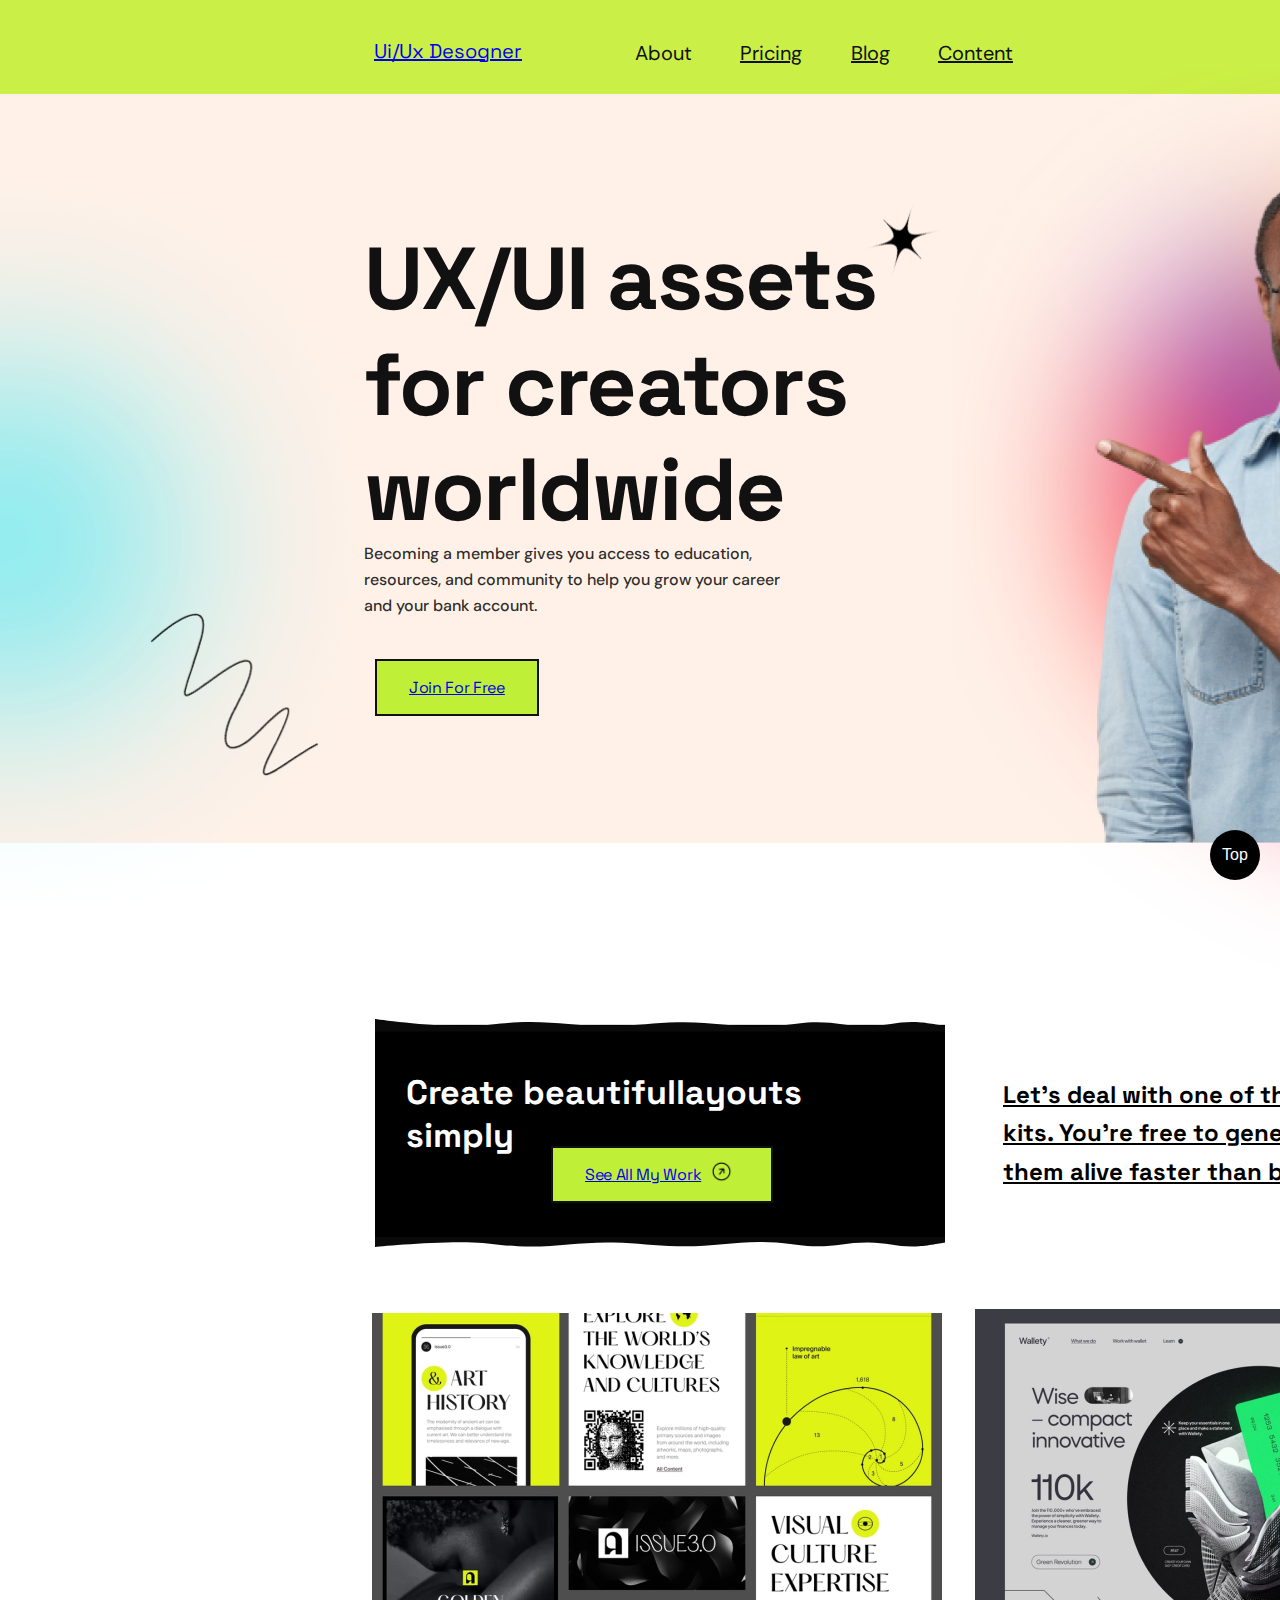
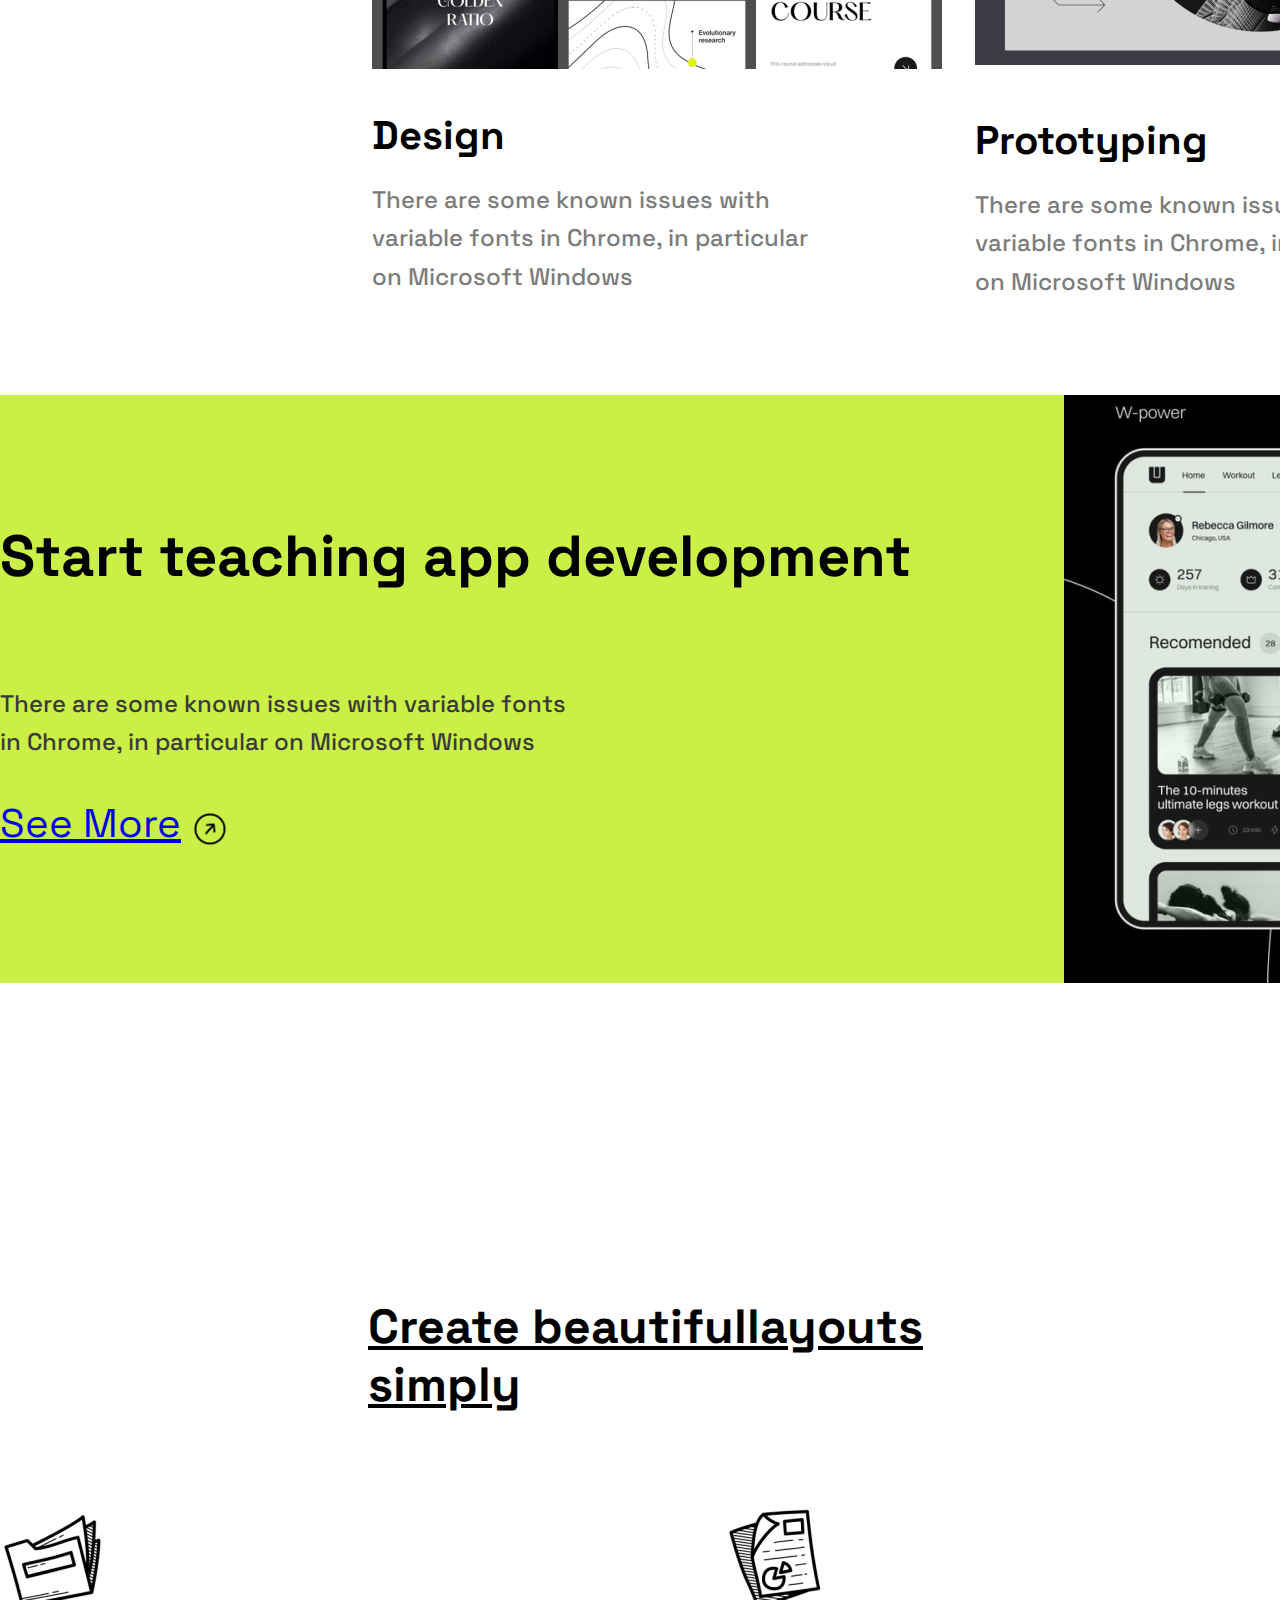
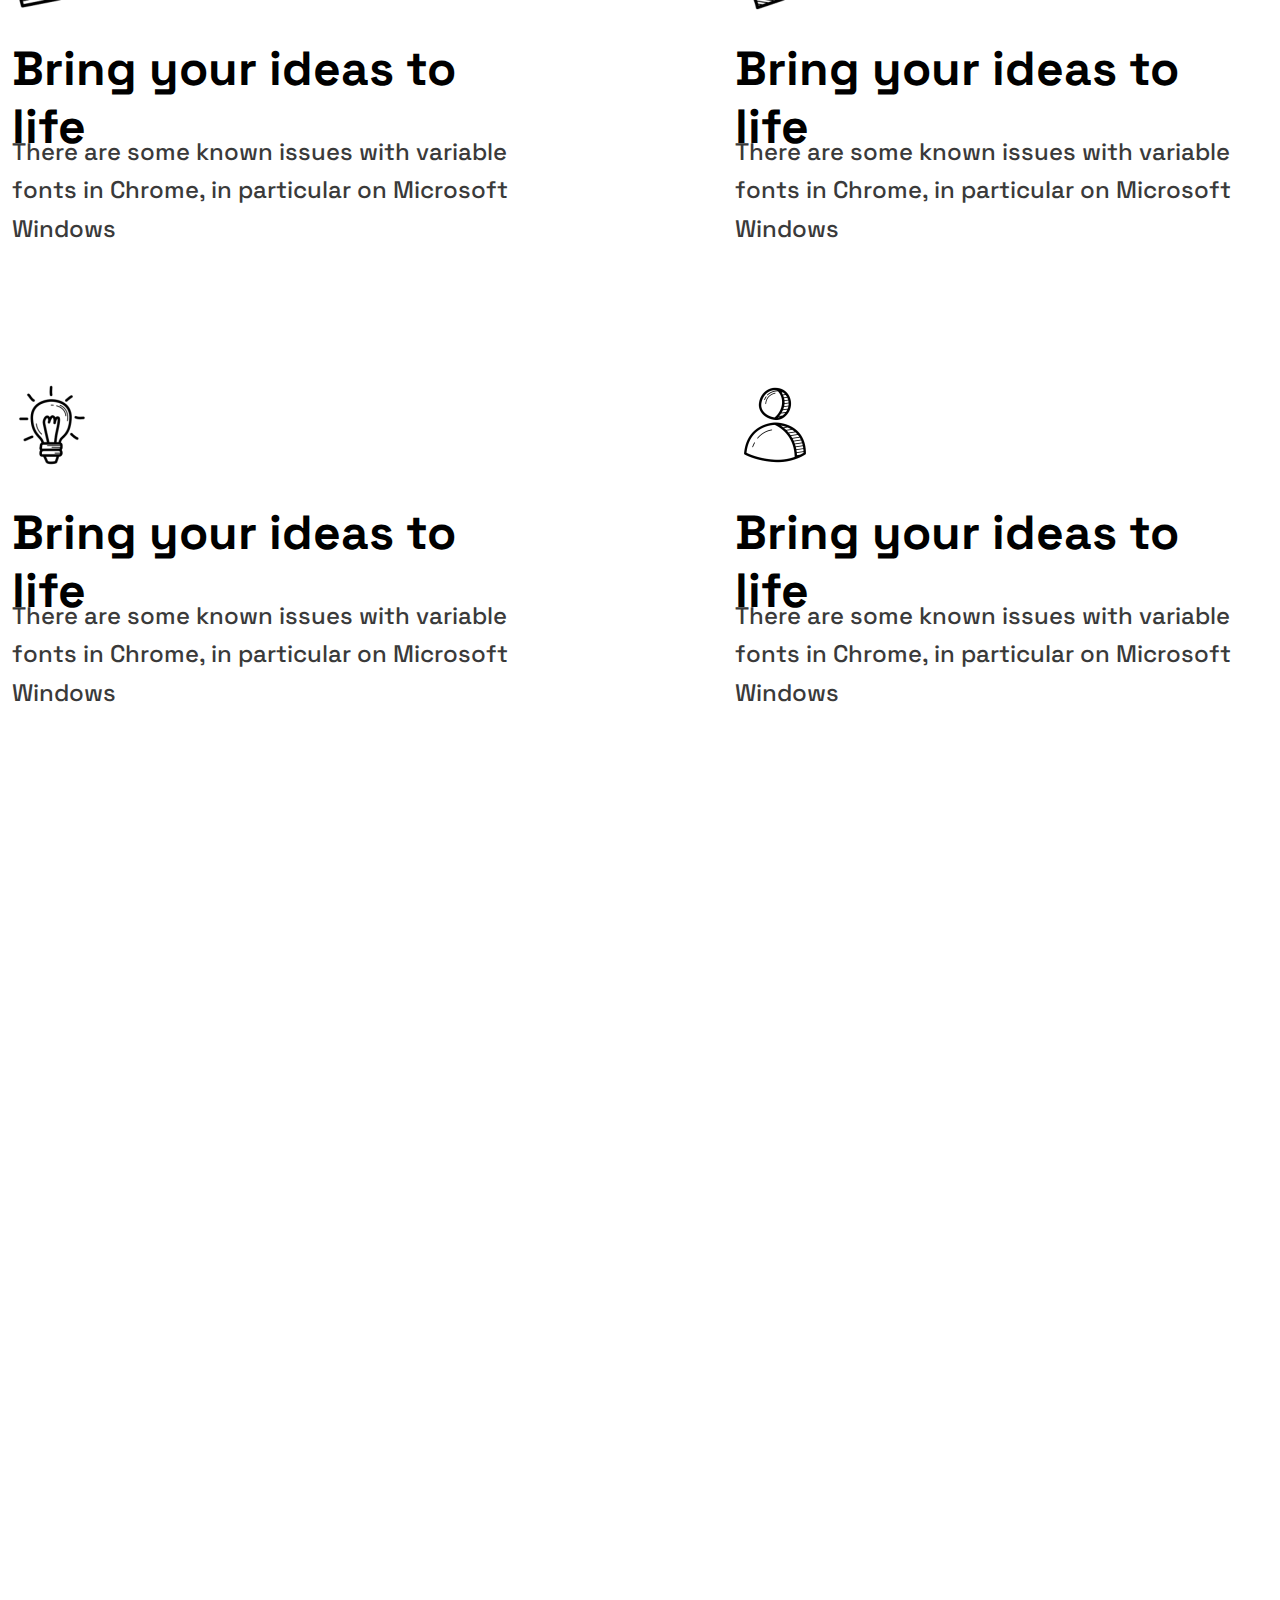
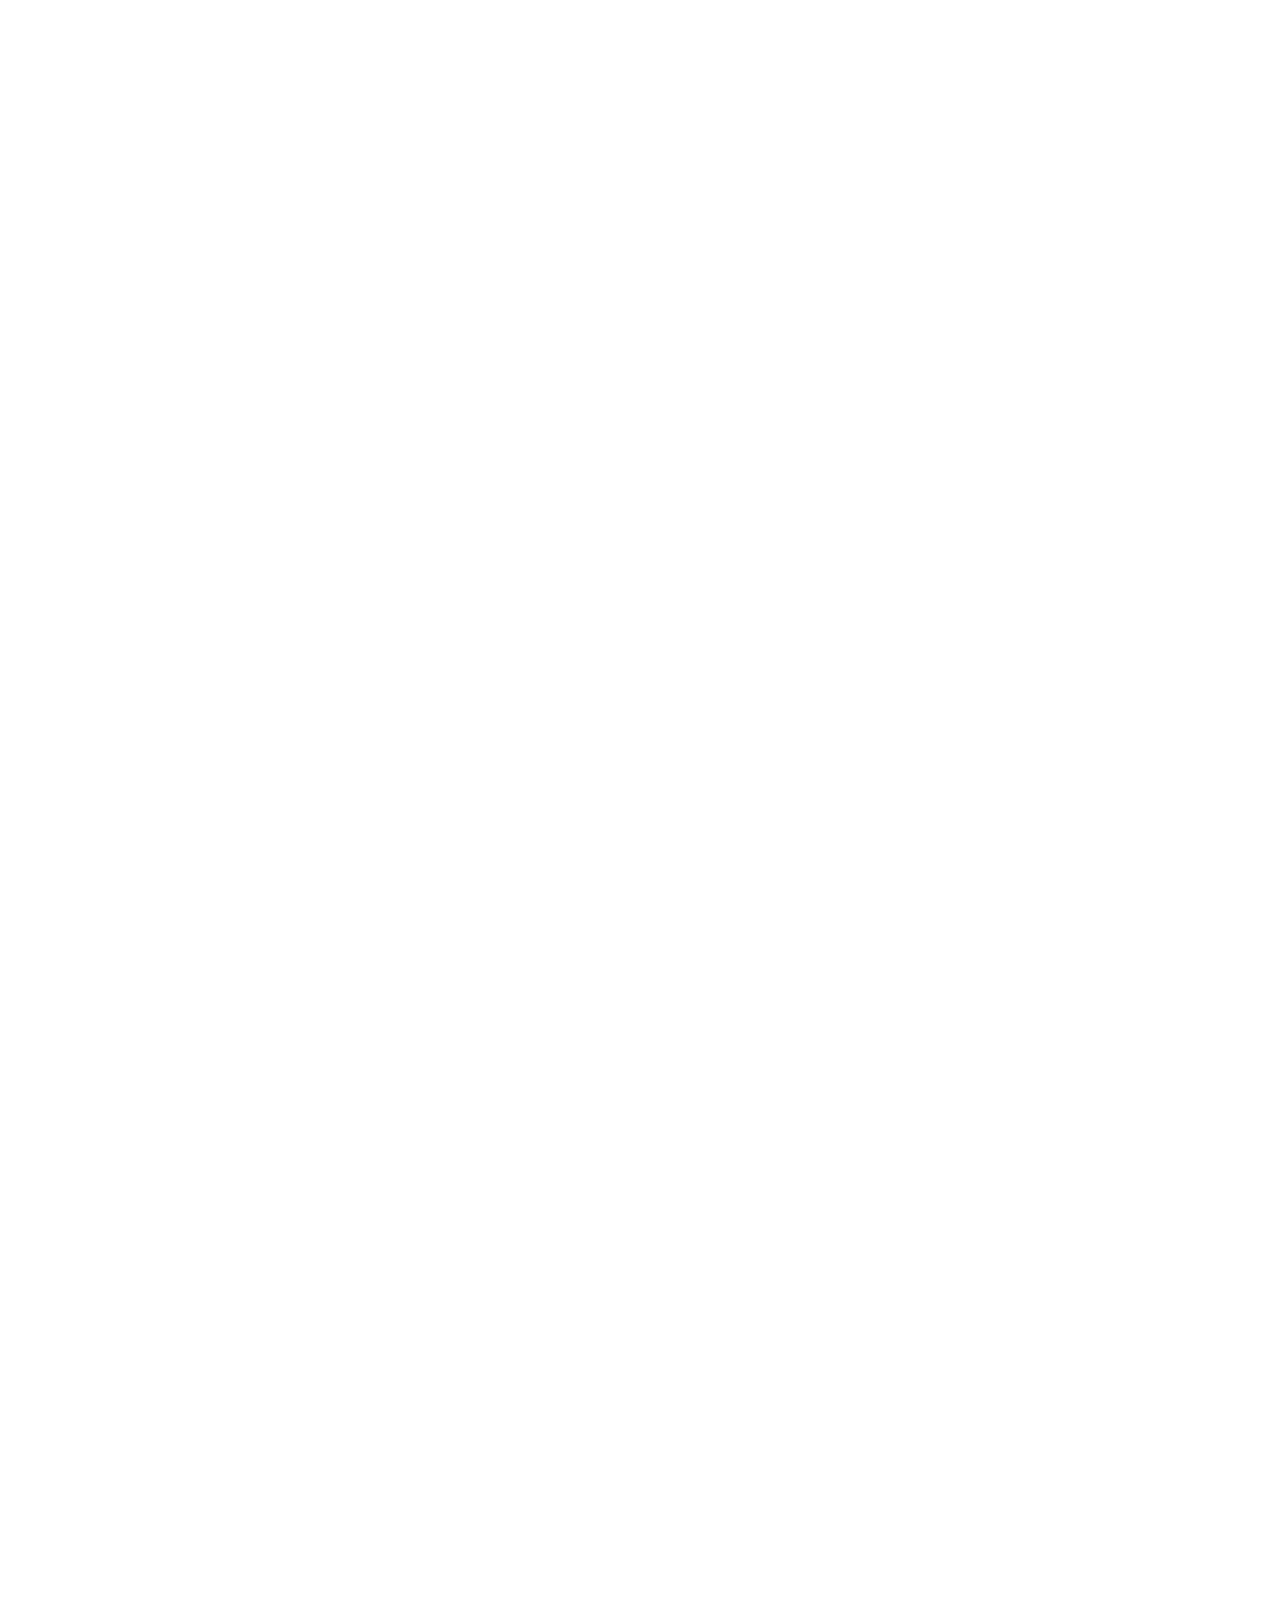
<file: about.html>
<!DOCTYPE html>
<html lang="en">
  <head>
    <meta charset="utf-8" />
    <meta name="viewport" content="initial-scale=1, width=device-width" />
    <title>Test</title>
    <link rel="stylesheet" href="./global.css" />
    <link rel="stylesheet" href="./index.css" />
    <link
      rel="stylesheet"
      href="https://fonts.googleapis.com/css2?family=Space+Grotesk:wght@500;600;700&display=swap"
    />
    <link
      rel="stylesheet"
      href="https://fonts.googleapis.com/css2?family=DM+Sans:wght@400;500&display=swap"
    />
    <link
      rel="stylesheet"
      href="https://fonts.googleapis.com/css2?family=Inter:wght@400&display=swap"
    />
    <link
      rel="stylesheet"
      href="https://fonts.googleapis.com/css2?family=Caveat:wght@400&display=swap"
    />
  </head>
  <body>
    <div class="div">
      <div class="header">
        <div class="top-nav">
          <div class="bg"></div>
          <div class="menu"></div>
         <a class="uiux-desogner" href="./index.html" >Ui/Ux Desogner</a>
          <div class="button">
            <a class="join-now" href="https://example.com/"> Join Now</a>
          </div>
        </div>
        <div class="header1">
          <div class="bg1"></div>
          <div class="content">
            <div class="text">
              <b class="uxui-assets-for">UX/UI assets for creators worldwide</b>
              <div class="becoming-a-member">
                Becoming a member gives you access to education, resources, and community to help
                you grow your career and your bank account.
              </div>
            </div>
            <div class="button1">
              <a class="join-for-free" href="https://example.com/">Join For Free</a>
            </div>
          </div>
        </div>
      </div>
      <div class="about-parent">
        <a class="about" href="./about.html">About</a>
        <a class="pricing" href="./pricing.html">Pricing</a>
        <a class="blog" href="./blog.html">Blog</a>
        <a class="content1" href="/">Content</a>
      </div>
      <img class="join-with-us-for" alt="" src="./public/join-with-us-for.svg" />
      <img class="image-784-icon" alt="" src="./public/image-784@2x.png" />

      <img class="image-787-icon" alt="" src="./public/image-784@2x.png" />

      <img class="image-785-icon" alt="" src="./public/image-785@2x.png" />

      <img class="image-786-icon" alt="" src="./public/image-786@2x.png" />

      <div class="vector-parent">
        <img class="group-child" alt="" src="./public/ellipse-475.svg" />

        <img
          class="african-american-man-with-roun-icon"
          alt=""
          src="./public/africanamericanmanwithroundeyeglassesdenimshirtremovebgpreview-1@2x.png"
        />
      </div>
      <div class="group-parent">
        <img class="group-item" alt="" src="./public/group-1000002949.svg" />

        <div class="group-container">
          <div class="create-beautifullayouts-simply-wrapper">
            <b class="create-beautifullayouts-simply">Create beautifullayouts simply</b>
          </div>
          <div class="button-parent">
            <div class="button3">
              <a class="see-all-my" href="https://example.com/">See All My Work</a>
            </div>
            <img class="image-788-icon" alt="" src="./public/image-788@2x.png" />
          </div>
        </div>
      </div>
      <div class="rectangle-parent">
        <img class="frame-child" alt="" src="./public/rectangle-2@2x.png" />

        <div class="there-are-some-known-issues-wi-parent">
          <div class="there-are-some">
            There are some known issues with variable fonts in Chrome, in particular on Microsoft
            Windows
          </div>
          <b class="design">Design</b>
        </div>
      </div>
      <div class="rectangle-group">
        <img class="frame-child" alt="" src="./public/rectangle-3@2x.png" />

        <div class="there-are-some-known-issues-wi-parent">
          <div class="there-are-some">
            There are some known issues with variable fonts in Chrome, in particular on Microsoft
            Windows
          </div>
          <b class="design">Prototyping</b>
        </div>
      </div>

      <div class="group-parent1">
        <div class="rectangle-container">
          <div class="group-inner"></div>
          <img class="rectangle-icon" alt="" src="./public/rectangle-5@2x.png" />
        </div>
        <div class="there-are-some-known-issues-wi-container">
          <div class="there-are-some2">
            There are some known issues with variable fonts in Chrome, in particular on Microsoft
            Windows
          </div>
          <div class="see-more-parent">
            <a class="see-more" href="https://example.com/">See More</a>
            <img class="image-788-icon2" alt="" src="./public/image-7881@2x.png" />
          </div>
          <b class="start-teaching-app">Start teaching app development</b>
        </div>
      </div>

      <b class="uiux-desogner1">Ui/Ux Desogner</b>
      <b class="about-features-pricing">About Features Pricing Get Started</b>
      <img class="social-icon" alt="" src="./public/social.svg" />

      <div class="bottom">
        <div class="bottom-child"></div>
        <div class="copyright-2023-all">© Copyright 2023, All Rights Reserved</div>
        <div class="privacy-policy-terms">Privacy Policy Terms & Conditions</div>
      </div>
      <b class="lets-deal-with"
        >Let’s deal with one of the most useful design kits. You’re free to generate ideas and make
        them alive faster than before.</b
      >
      <div class="there-are-many-variations-of-p-parent">
        
        <b class="create-beautifullayouts-simply1">Create beautifullayouts simply</b>
      </div>
      <div class="group-parent2">
        <div class="group-parent3">
          <div class="image-789-parent">
            <img class="image-789-icon2" alt="" src="./public/image-7891@2x.png" />

            <b class="bring-your-ideas">Bring your ideas to life</b>
            <div class="there-are-some3">
              There are some known issues with variable fonts in Chrome, in particular on Microsoft
              Windows
            </div>
          </div>
          <div class="image-789-group">
            <img class="image-789-icon2" alt="" src="./public/image-7892@2x.png" />

            <b class="bring-your-ideas">Bring your ideas to life</b>
            <div class="there-are-some3">
              There are some known issues with variable fonts in Chrome, in particular on Microsoft
              Windows
            </div>
          </div>
        </div>
        <div class="group-parent4">
          <div class="image-789-container">
            <img class="image-789-icon4" alt="" src="./public/image-7893@2x.png" />

            <b class="bring-your-ideas2">Bring your ideas to life</b>
            <div class="there-are-some5">
              There are some known issues with variable fonts in Chrome, in particular on Microsoft
              Windows
            </div>
          </div>
          <div class="image-789-parent1">
            <img class="image-789-icon5" alt="" src="./public/image-7894@2x.png" />

            <b class="bring-your-ideas3">Bring your ideas to life</b>
            <div class="there-are-some6">
              There are some known issues with variable fonts in Chrome, in particular on Microsoft
              Windows
            </div>
          </div>
        </div>
      </div>
      <div class="arrow-down-left-1-wrapper">
        <div class="arrow-down-left-1"></div>
      </div>
    </div>
    <div onclick="window.scrollTo(0, -10);" class='top'>Top</div>
  </body>
</html>
</file>
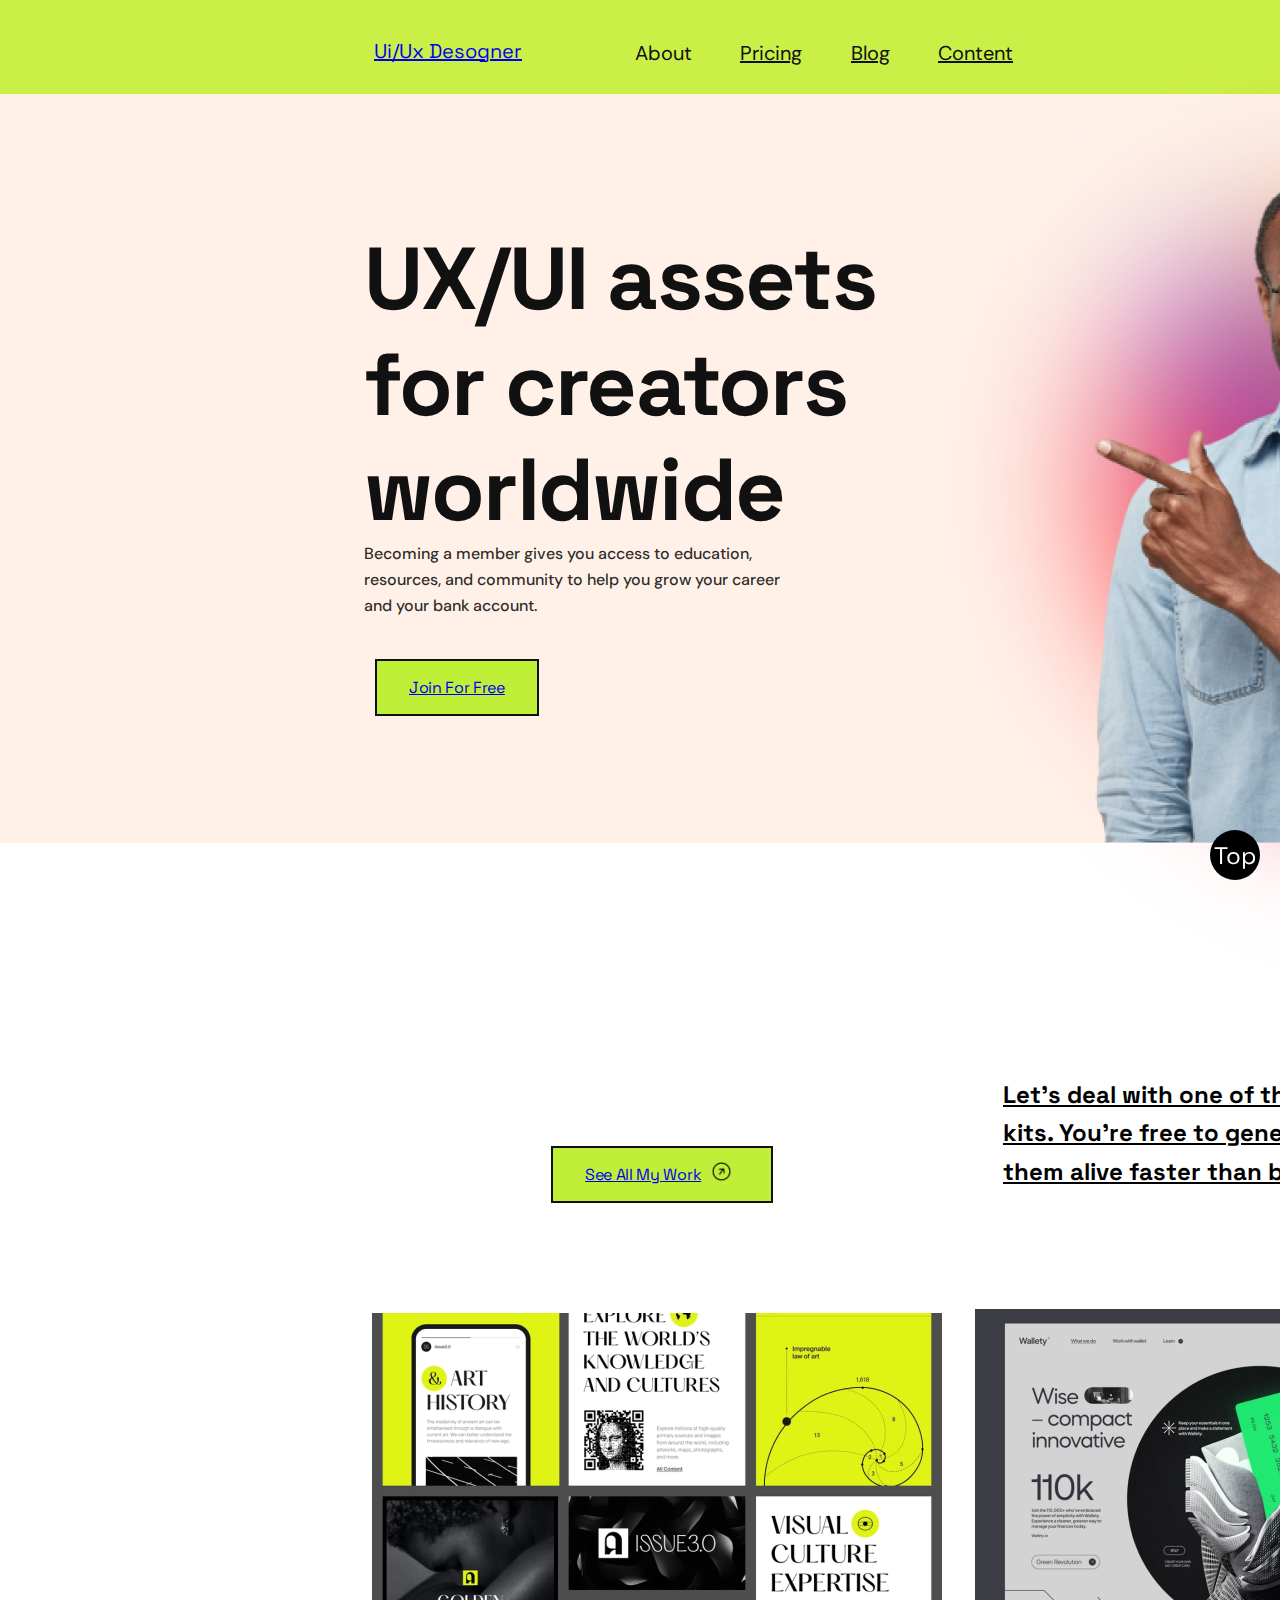
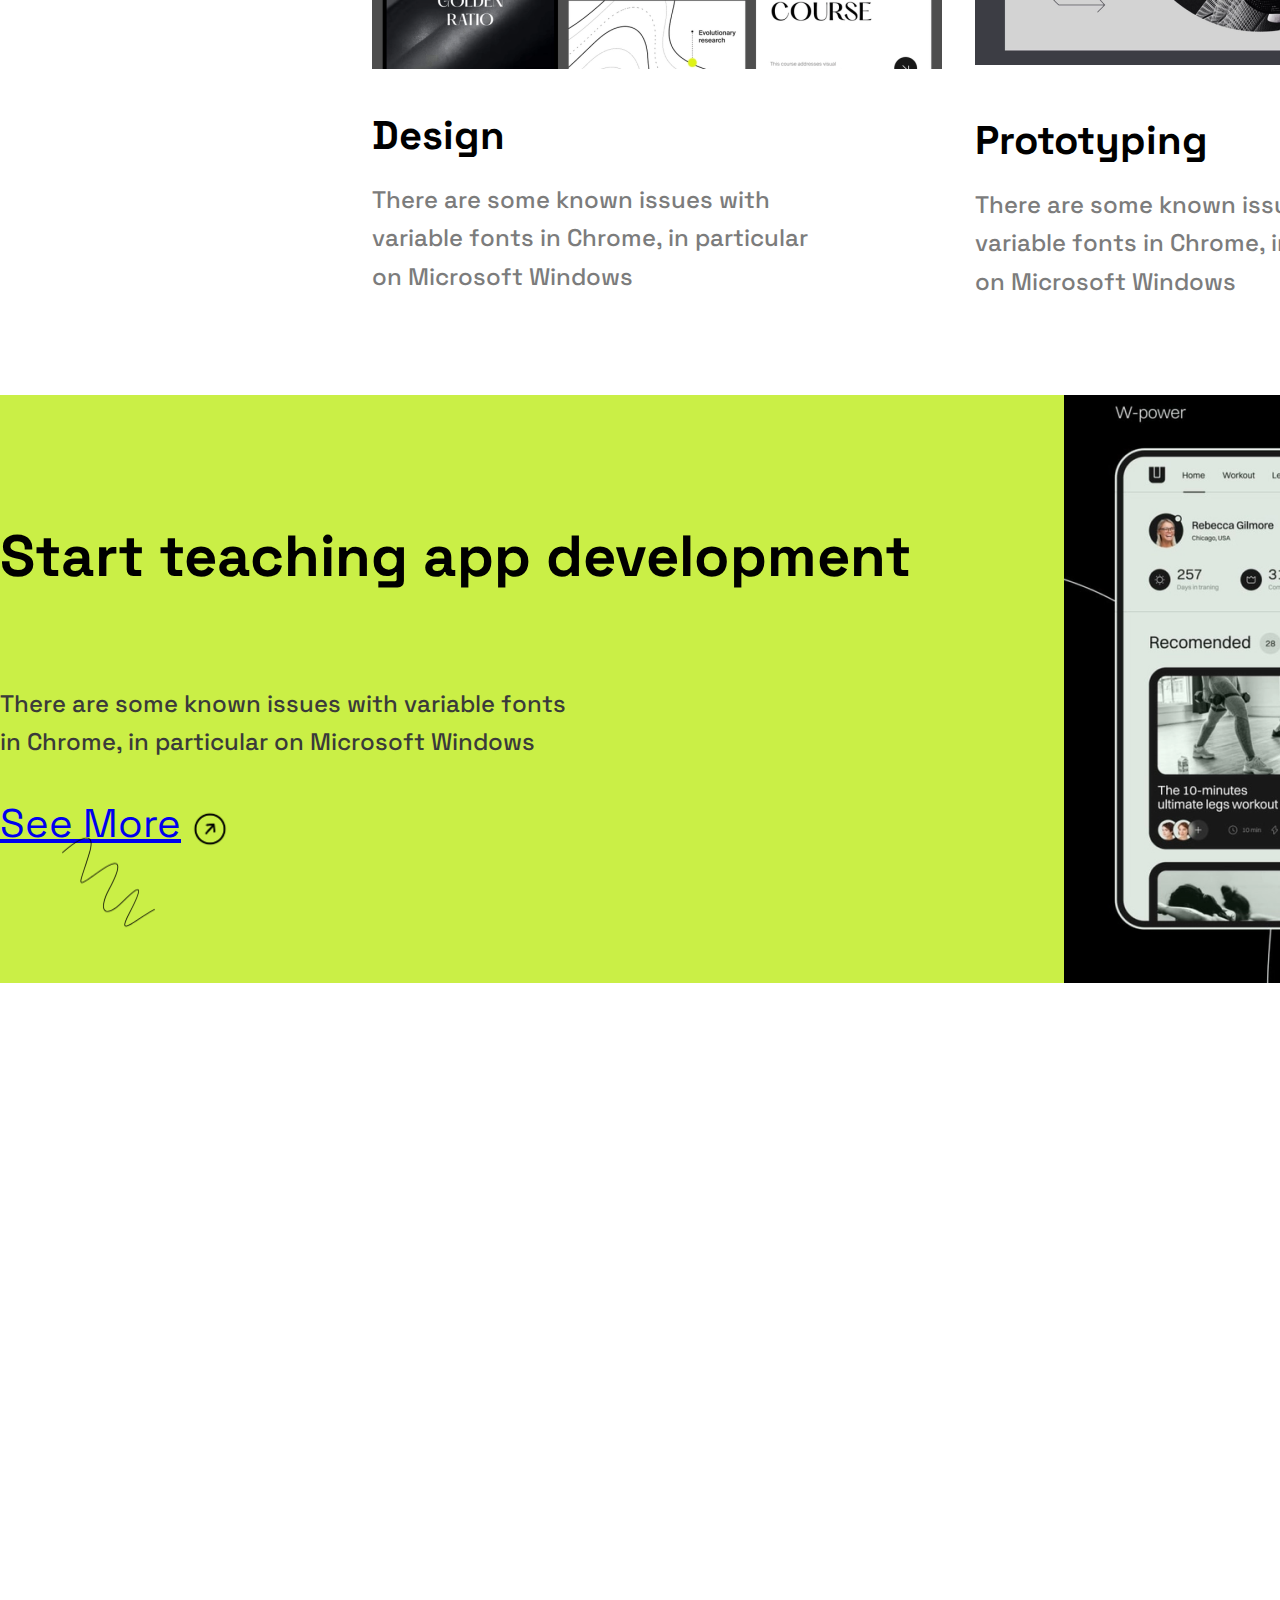
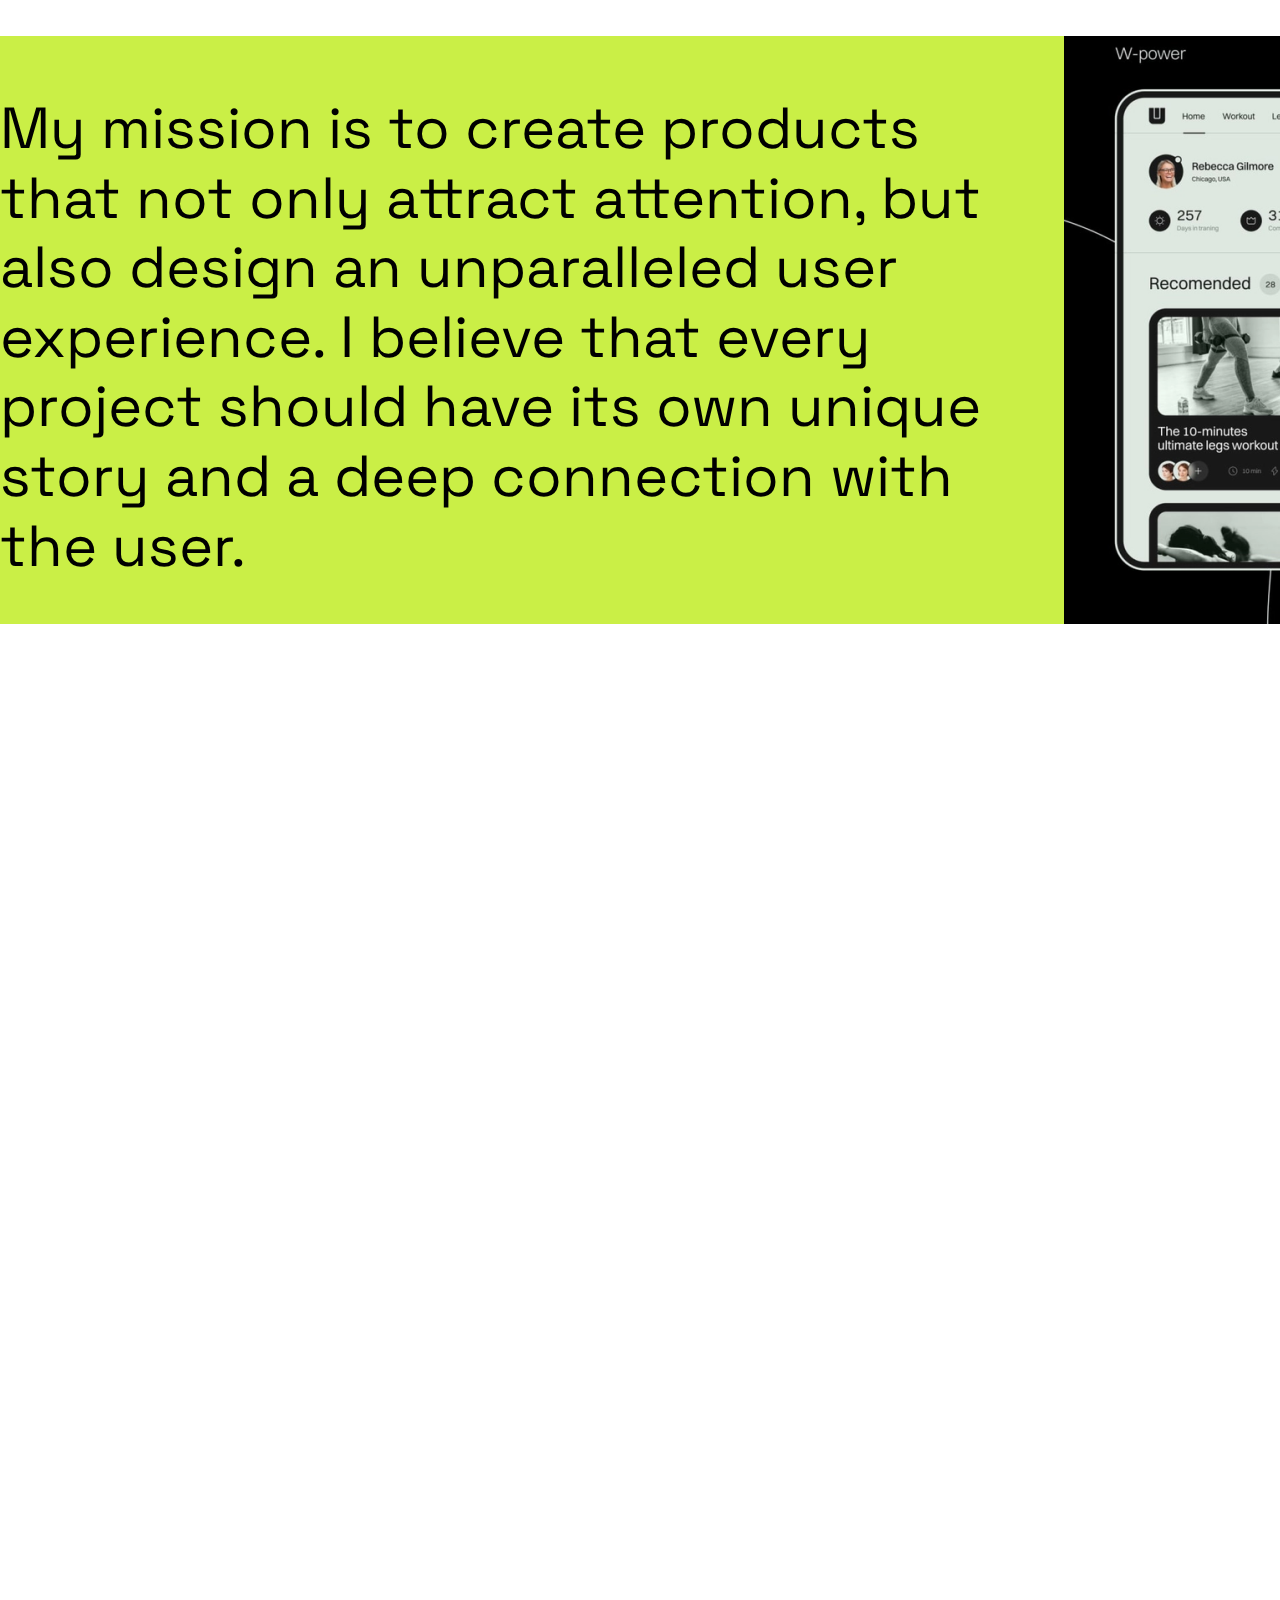
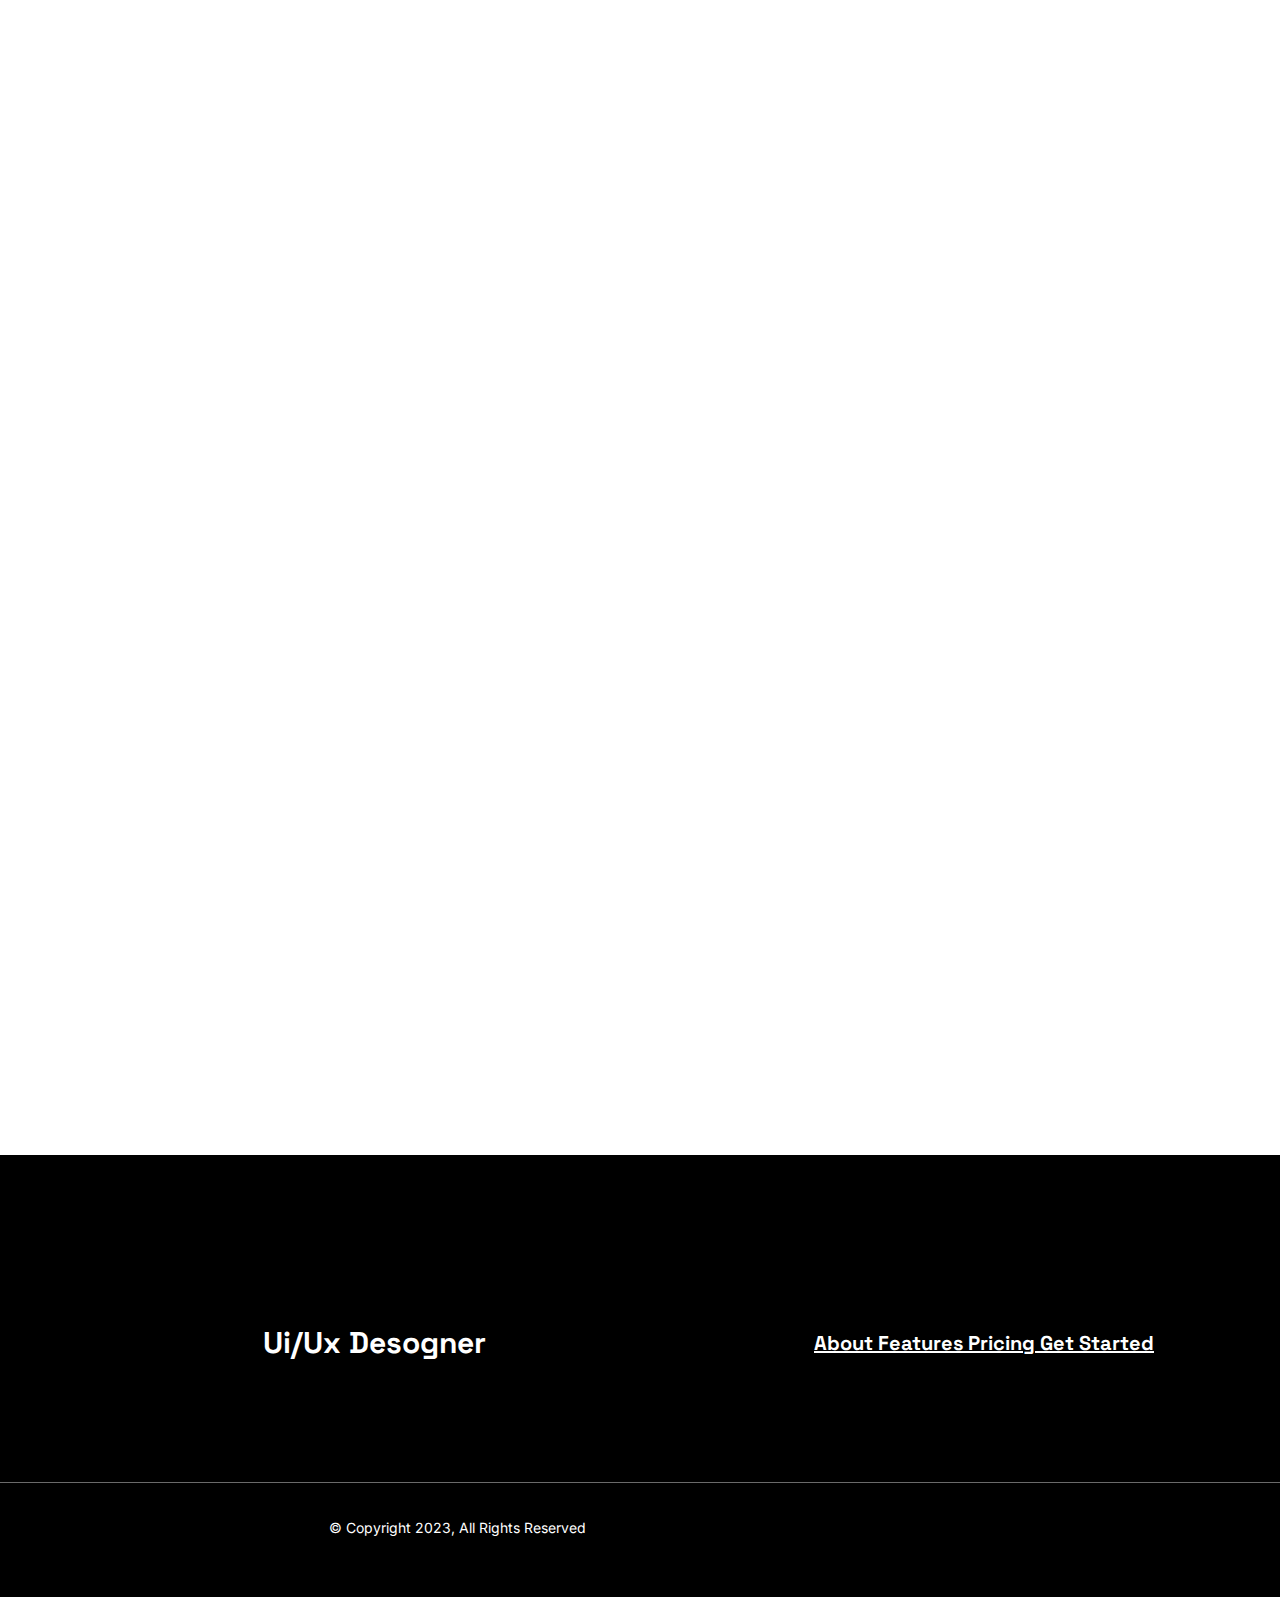
<file: blog.html>
<!DOCTYPE html>
<html lang="en">
  <head>
    <meta charset="utf-8" />
    <meta name="viewport" content="initial-scale=1, width=device-width" />
    <title>Test</title>
    <link rel="stylesheet" href="./global.css" />
    <link rel="stylesheet" href="./index.css" />
    <link
      rel="stylesheet"
      href="https://fonts.googleapis.com/css2?family=Space+Grotesk:wght@500;600;700&display=swap"
    />
    <link
      rel="stylesheet"
      href="https://fonts.googleapis.com/css2?family=DM+Sans:wght@400;500&display=swap"
    />
    <link
      rel="stylesheet"
      href="https://fonts.googleapis.com/css2?family=Inter:wght@400&display=swap"
    />
    <link
      rel="stylesheet"
      href="https://fonts.googleapis.com/css2?family=Caveat:wght@400&display=swap"
    />
  </head>
  <body>
    <div class="div">
      <div class="header">
        <div class="top-nav">
          <div class="bg"></div>
          <div class="menu"></div>
          <a class="uiux-desogner" href="./index.html" >Ui/Ux Desogner</a>
          <div class="button">
            <a class="join-now" href="https://example.com/"> Join Now</a>
          </div>
        </div>
        <div class="header1">
          <div class="bg1"></div>
          <div class="content">
            <div class="text">
              <b class="uxui-assets-for">UX/UI assets for creators worldwide</b>
              <div class="becoming-a-member">
                Becoming a member gives you access to education, resources, and community to help
                you grow your career and your bank account.
              </div>
            </div>
            <div class="button1">
              <a class="join-for-free" href="https://example.com/">Join For Free</a>
            </div>
          </div>
        </div>
      </div>
      <div class="about-parent">
        <a class="about" href="./about.html">About</a>
        <a class="pricing" href="./pricing.html">Pricing</a>
        <a class="blog" href="./blog.html">Blog</a>
        <a class="content1" href="/">Content</a>
      </div>
      <img class="join-with-us-for" alt="" src="./public/join-with-us-for.svg" />

      <div class="vector-parent">
        <img class="group-child" alt="" src="./public/ellipse-475.svg" />

        <img
          class="african-american-man-with-roun-icon"
          alt=""
          src="./public/africanamericanmanwithroundeyeglassesdenimshirtremovebgpreview-1@2x.png"
        />
      </div>
      <div class="group-parent">
        <div class="group-container">
          <div class="create-beautifullayouts-simply-wrapper">
            <b class="create-beautifullayouts-simply">Create beautifullayouts simply</b>
          </div>
          <div class="button-parent">
            <div class="button3">
              <a class="see-all-my" href="https://example.com/">See All My Work</a>
            </div>
            <img class="image-788-icon" alt="" src="./public/image-788@2x.png" />
          </div>
        </div>
      </div>
      <div class="rectangle-parent">
        <img class="frame-child" alt="" src="./public/rectangle-2@2x.png" />

        <div class="there-are-some-known-issues-wi-parent">
          <div class="there-are-some">
            There are some known issues with variable fonts in Chrome, in particular on Microsoft
            Windows
          </div>
          <b class="design">Design</b>
        </div>
      </div>
      <div class="rectangle-group">
        <img class="frame-child" alt="" src="./public/rectangle-3@2x.png" />

        <div class="there-are-some-known-issues-wi-parent">
          <div class="there-are-some">
            There are some known issues with variable fonts in Chrome, in particular on Microsoft
            Windows
          </div>
          <b class="design">Prototyping</b>
        </div>
      </div>

      <div class="group-parent1">
        <div class="rectangle-container">
          <div class="group-inner"></div>
          <img class="rectangle-icon" alt="" src="./public/rectangle-5@2x.png" />
        </div>
        <div class="there-are-some-known-issues-wi-container">
          <div class="there-are-some2">
            There are some known issues with variable fonts in Chrome, in particular on Microsoft
            Windows
          </div>
          <div class="see-more-parent">
            <a class="see-more" href="https://example.com/">See More</a>
            <img class="image-788-icon2" alt="" src="./public/image-7881@2x.png" />
          </div>
          <b class="start-teaching-app">Start teaching app development</b>
        </div>
      </div>
      <img class="image-790-icon" alt="" src="./public/image-790@2x.png" />

      <div class="child"></div>

      <img class="inner" alt="" src="./public/ellipse-476.svg" />

      <img class="image-789-icon1" alt="" src="./public/image-789@2x.png" />

      <b class="uiux-desogner1">Ui/Ux Desogner</b>
      <b class="about-features-pricing">About Features Pricing Get Started</b>
      <img class="social-icon" alt="" src="./public/social.svg" />

      <div class="group-parent2">
        <div class="there-are-some-known-issues-wi-container">
          <div class="rectangle-container">
            <div class="group-inner"></div>
            <img class="rectangle-icon" alt="" src="./public/rectangle-5@2x.png" />
          </div>
          <p class="start-teaching-app"
            >My mission is to create products that not only attract attention, but also design an unparalleled user experience. I believe that every project should have its own unique story and a deep connection with the user.</p
          >
        </div>
      </div>

      <div class="bottom">
        <div class="bottom-child"></div>
        <div class="copyright-2023-all">© Copyright 2023, All Rights Reserved</div>
        <div class="privacy-policy-terms">Privacy Policy Terms & Conditions</div>
      </div>
      <b class="lets-deal-with"
        >Let’s deal with one of the most useful design kits. You’re free to generate ideas and make
        them alive faster than before.</b
      >
      <div class="arrow-down-left-1-wrapper">
        <div class="arrow-down-left-1"></div>
      </div>
      <div onclick="window.scrollTo(0, -10);" class='top'>Top</div>
    </div>
  </body>
</html>
</file>
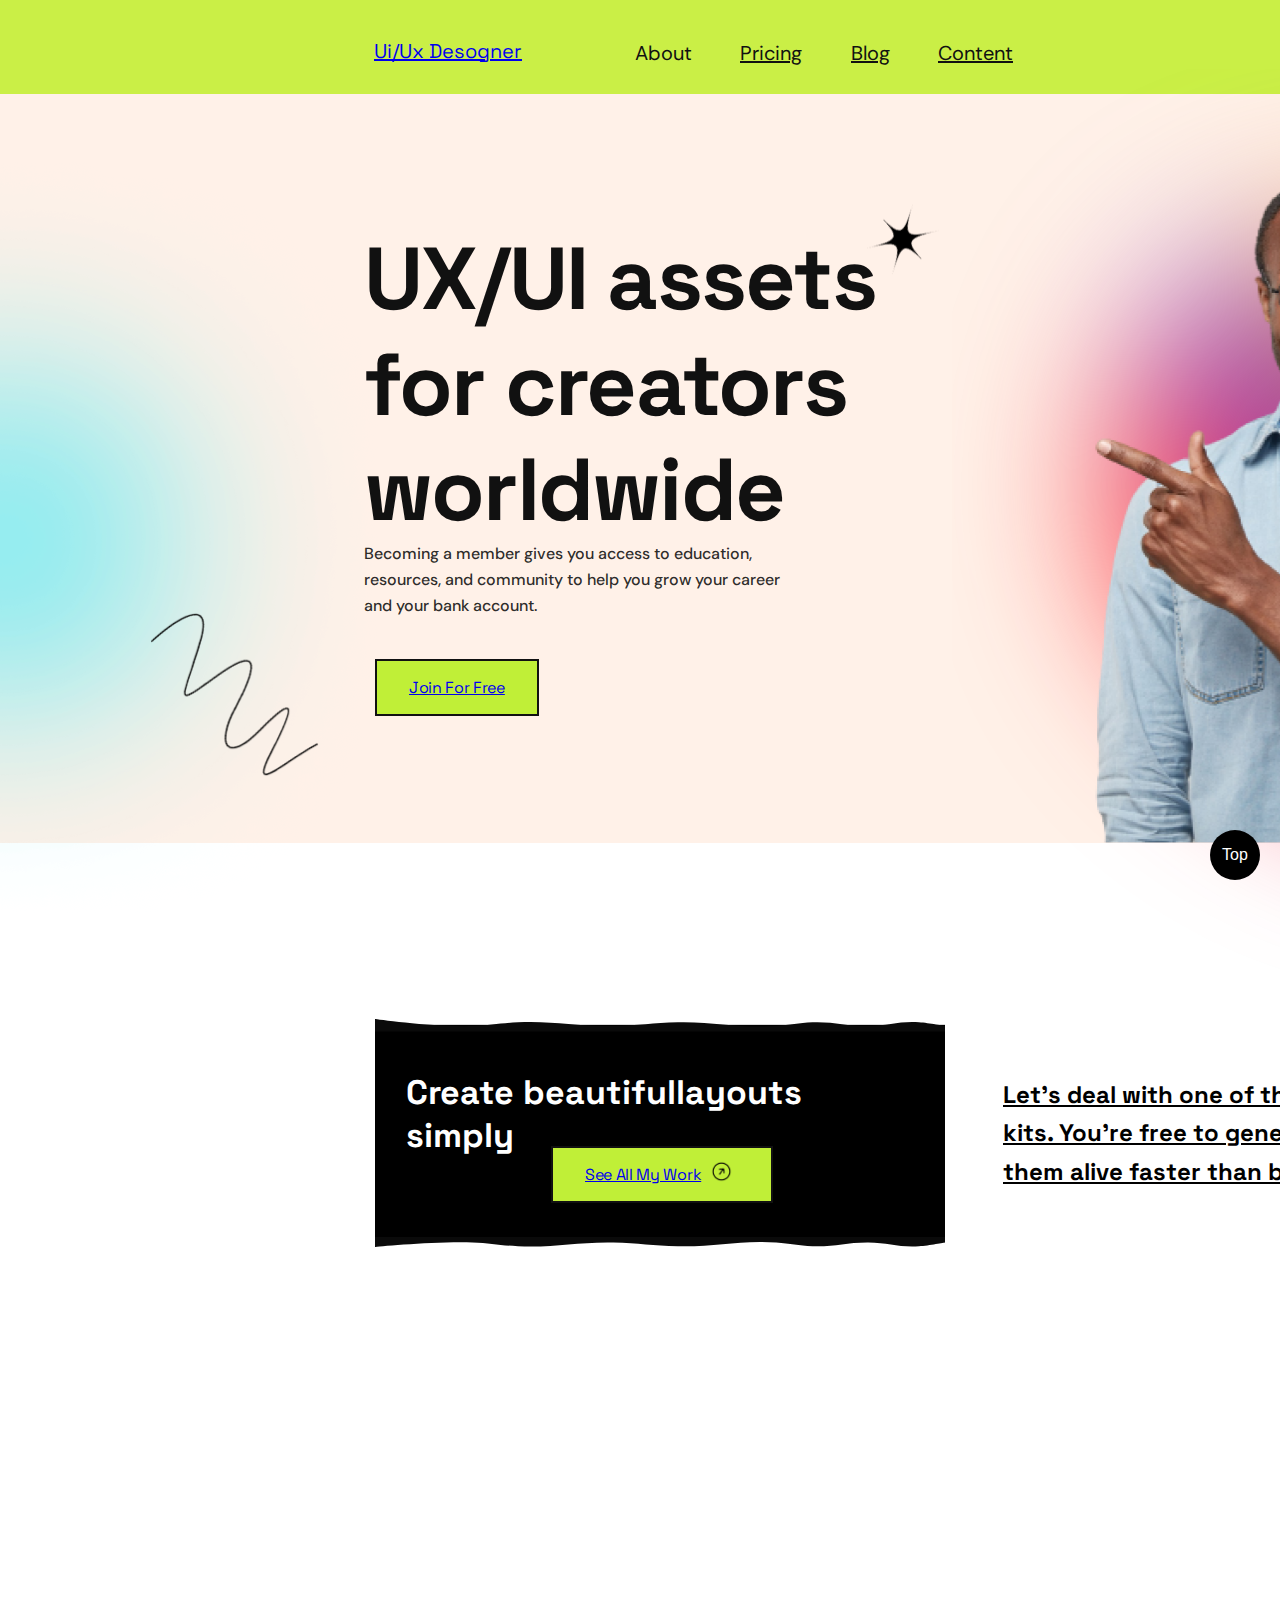
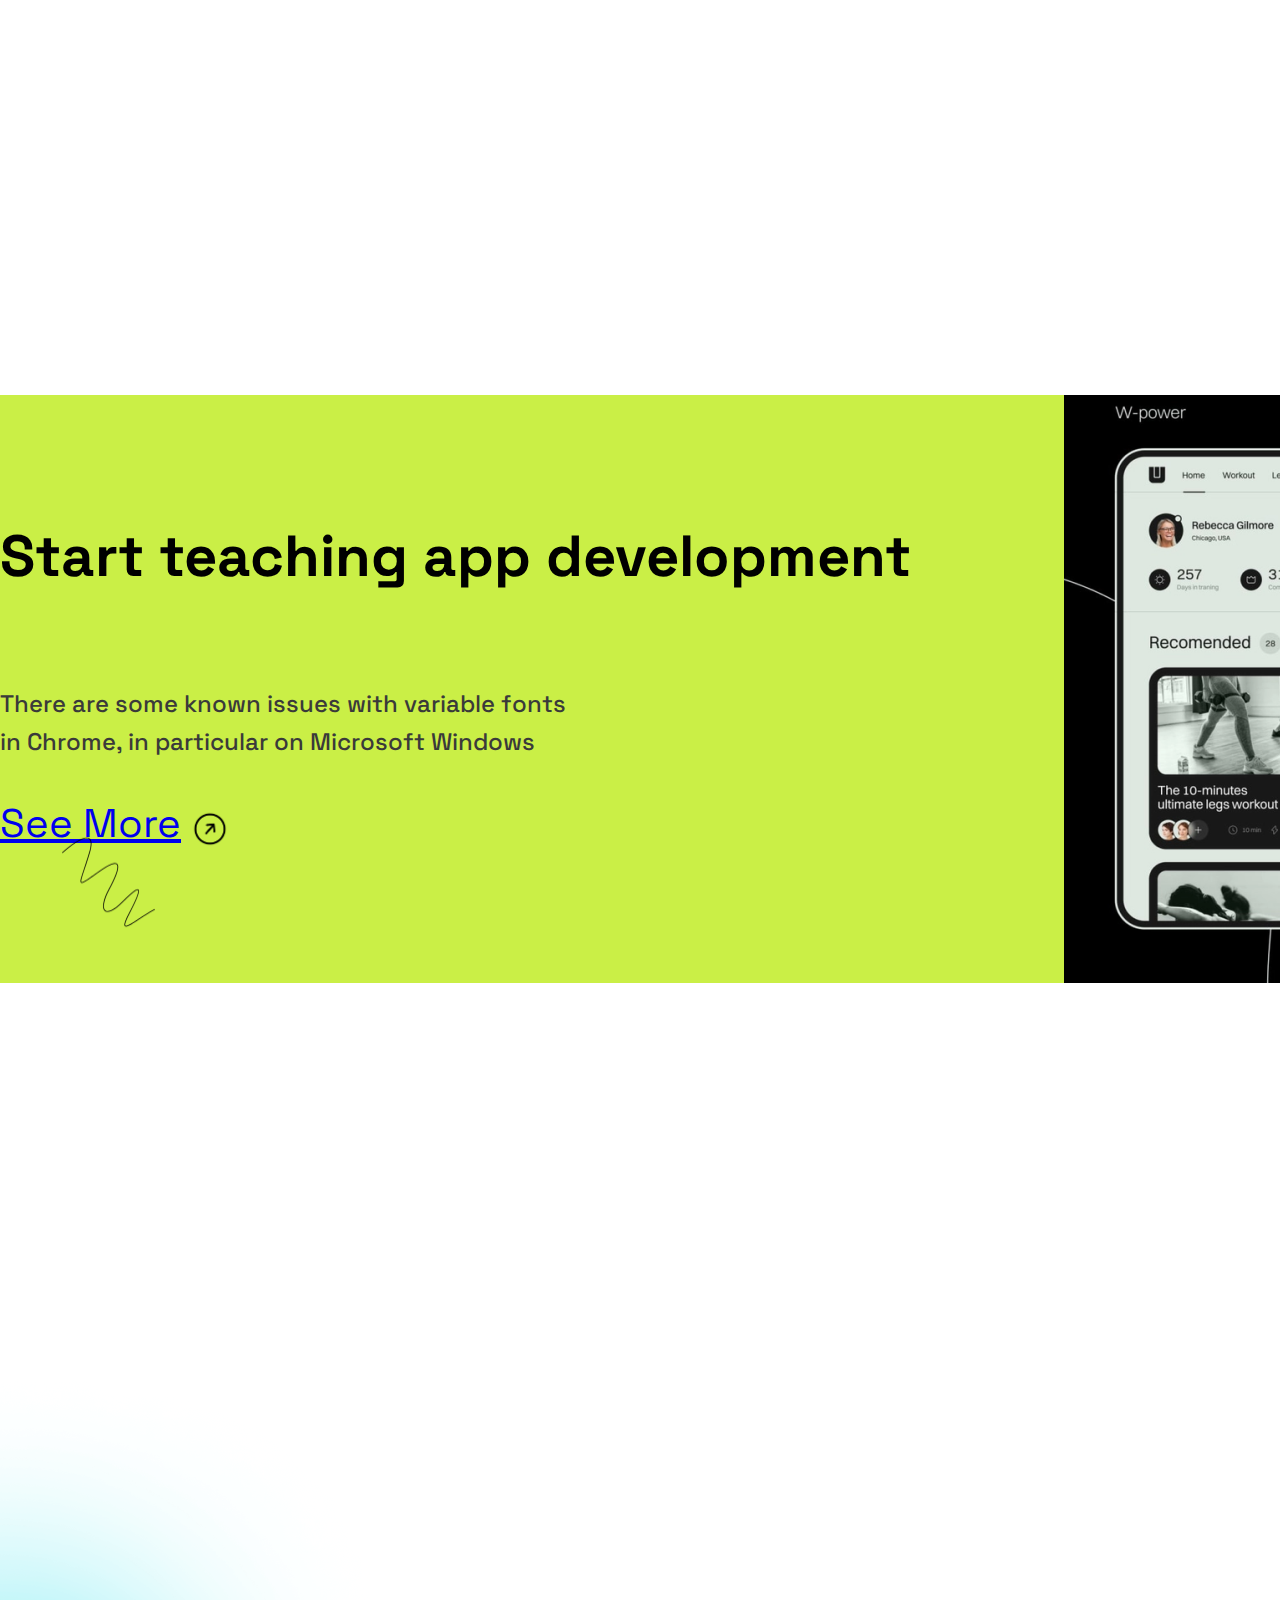
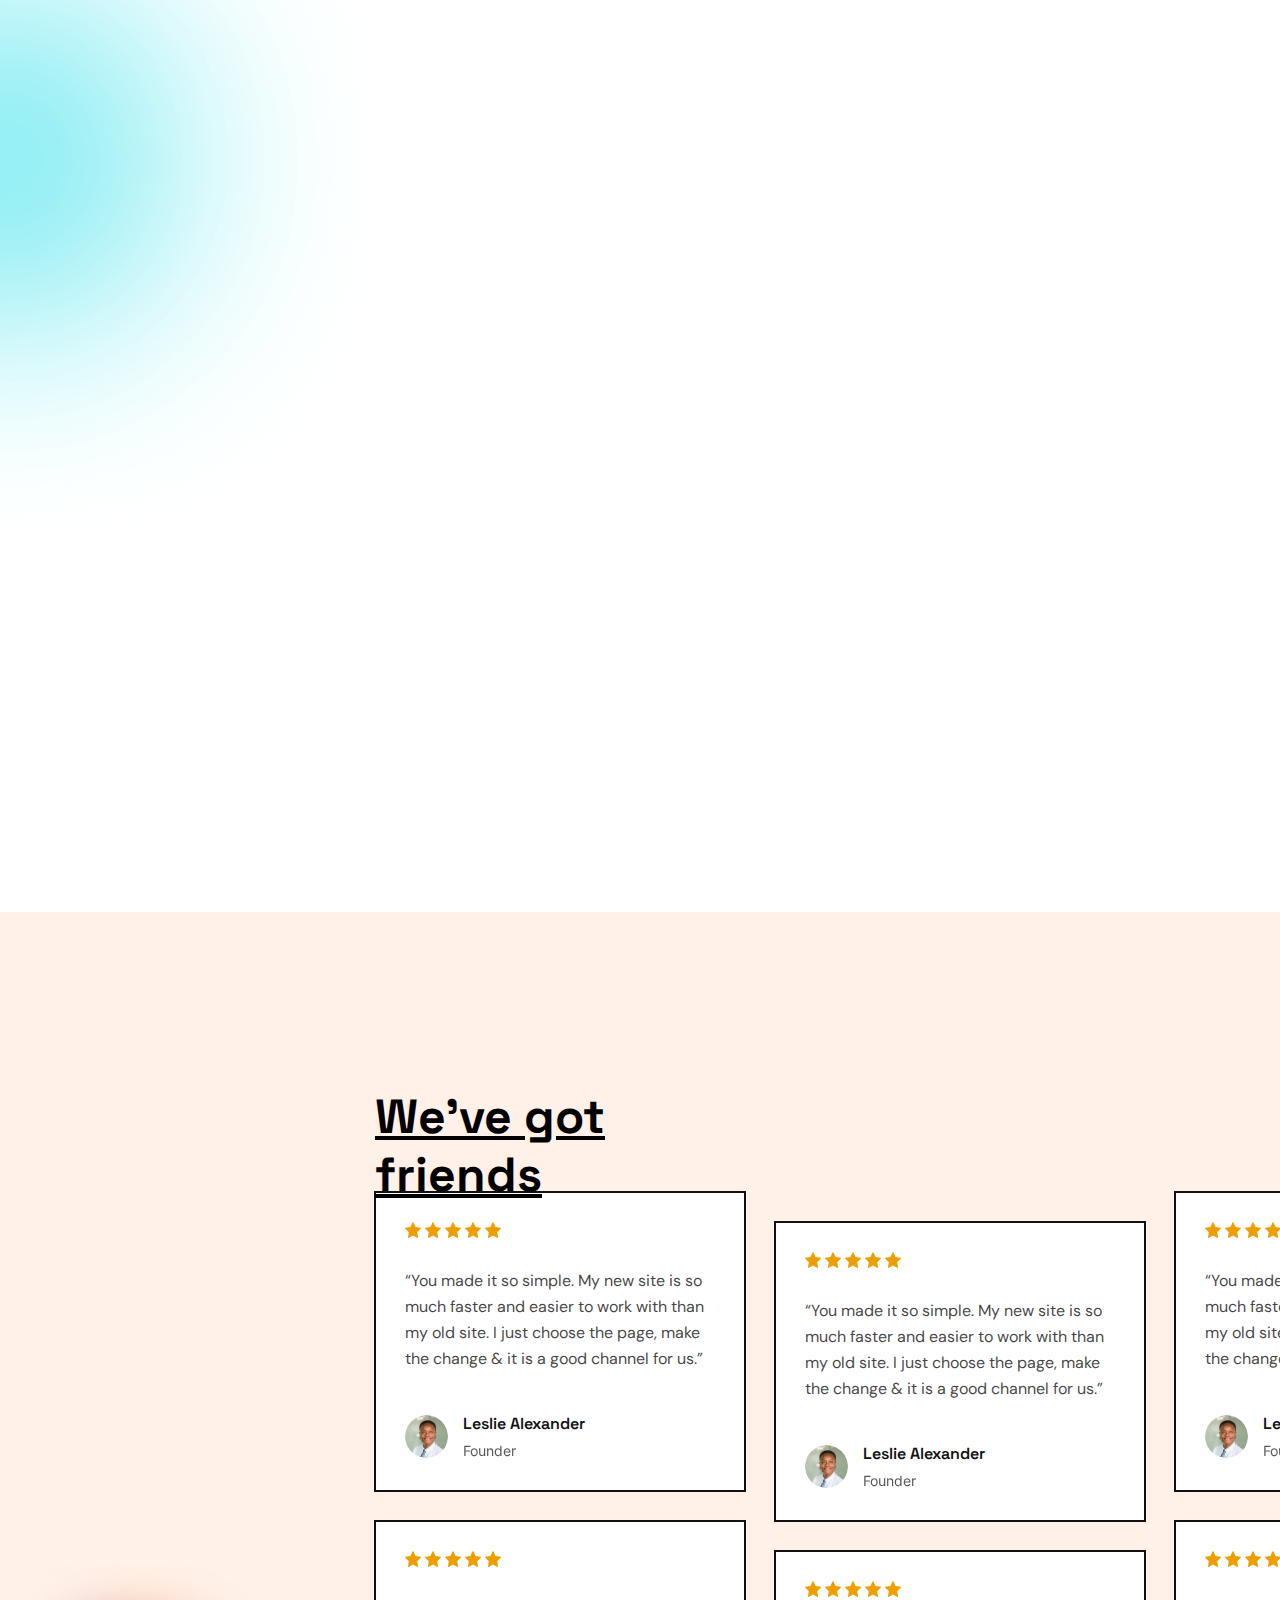
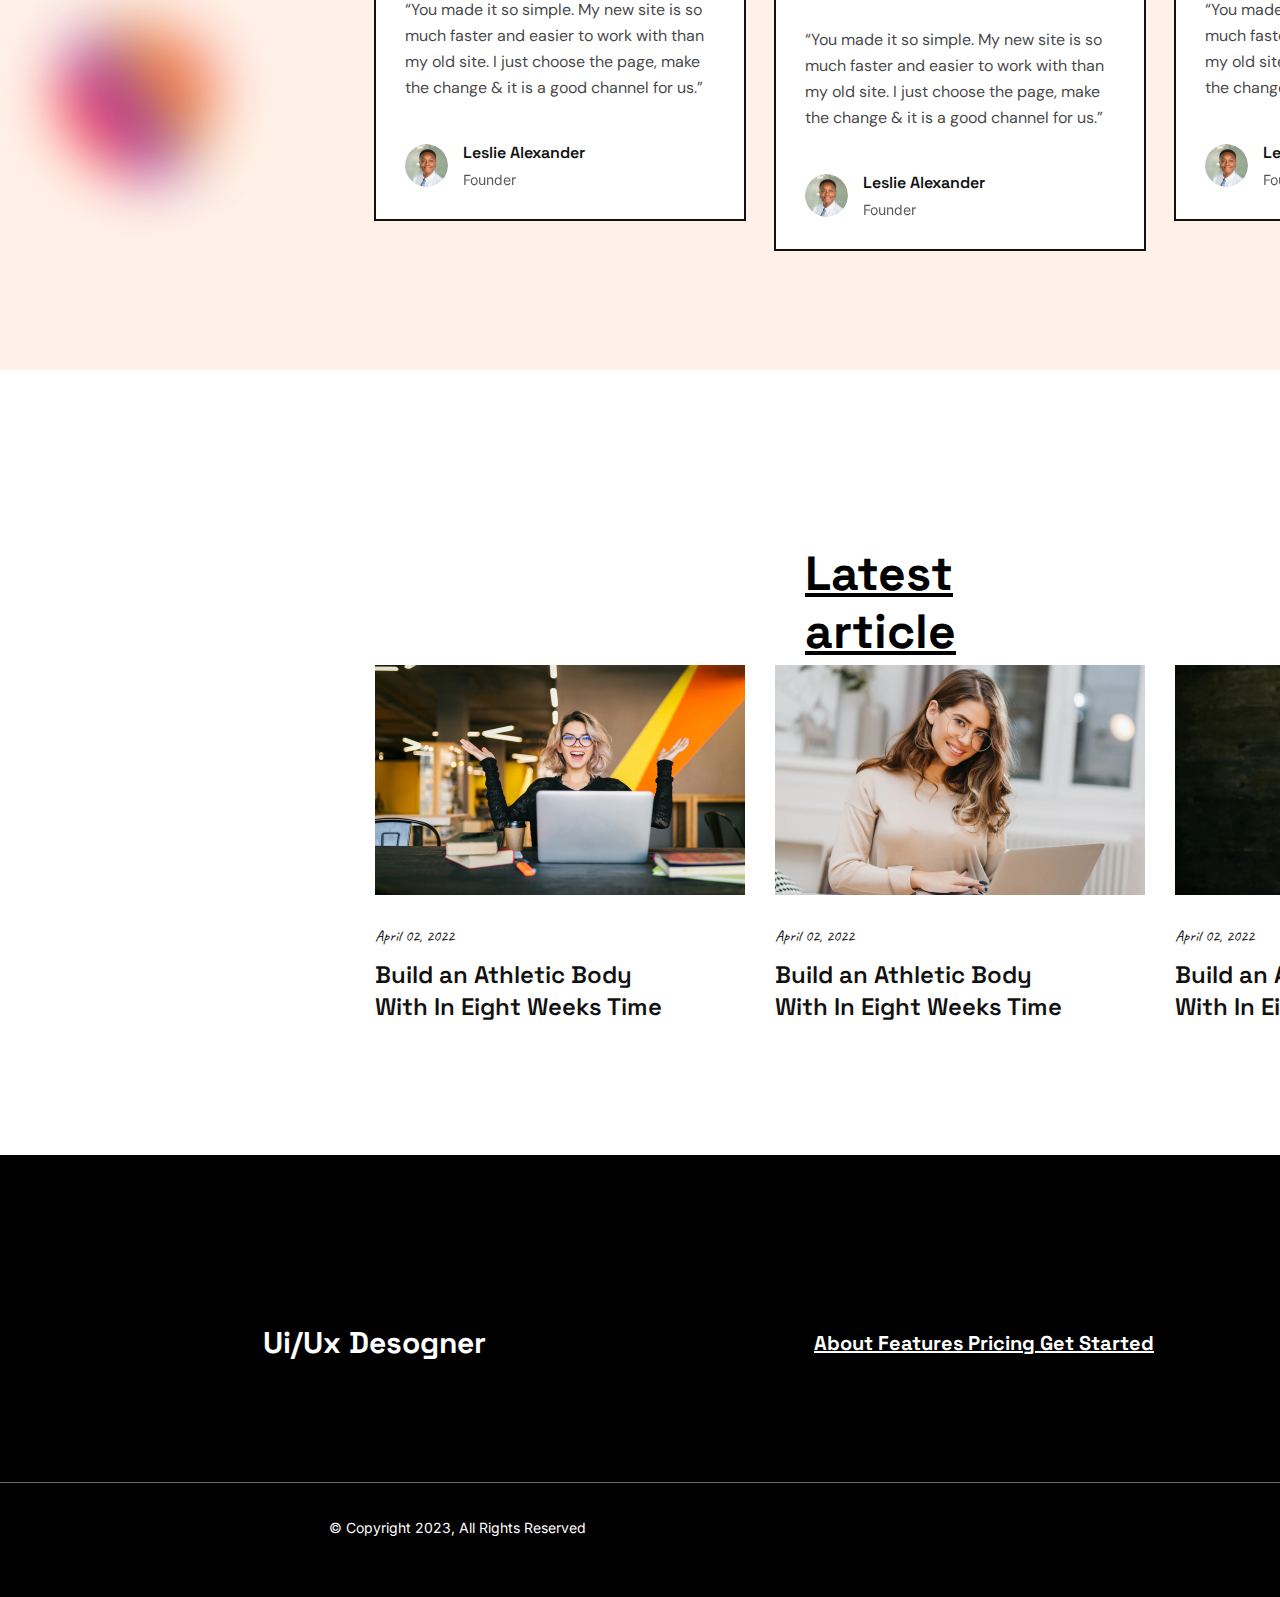
<file: pricing.html>
<!DOCTYPE html>
<html lang="en">
  <head>
    <meta charset="utf-8" />
    <meta name="viewport" content="initial-scale=1, width=device-width" />
    <title>Test</title>
    <link rel="stylesheet" href="./global.css" />
    <link rel="stylesheet" href="./index.css" />
    <link
      rel="stylesheet"
      href="https://fonts.googleapis.com/css2?family=Space+Grotesk:wght@500;600;700&display=swap"
    />
    <link
      rel="stylesheet"
      href="https://fonts.googleapis.com/css2?family=DM+Sans:wght@400;500&display=swap"
    />
    <link
      rel="stylesheet"
      href="https://fonts.googleapis.com/css2?family=Inter:wght@400&display=swap"
    />
    <link
      rel="stylesheet"
      href="https://fonts.googleapis.com/css2?family=Caveat:wght@400&display=swap"
    />
  </head>
  <body>
    <div class="div">
      <div class="header">
        <div class="top-nav">
          <div class="bg"></div>
          <div class="menu"></div>
          <a class="uiux-desogner" href="./index.html" >Ui/Ux Desogner</a>
          <div class="button">
            <a class="join-now" href="https://example.com/"> Join Now</a>
          </div>
        </div>
        <div class="header1">
          <div class="bg1"></div>
          <div class="content">
            <div class="text">
              <b class="uxui-assets-for">UX/UI assets for creators worldwide</b>
              <div class="becoming-a-member">
                Becoming a member gives you access to education, resources, and community to help
                you grow your career and your bank account.
              </div>
            </div>
            <div class="button1">
              <a class="join-for-free" href="https://example.com/">Join For Free</a>
            </div>
          </div>
        </div>
      </div>
      <div class="about-parent">
        <a class="about" href="./about.html">About</a>
        <a class="pricing" href="./pricing.html">Pricing</a>
        <a class="blog" href="./blog.html">Blog</a>
        <a class="content1" href="/">Content</a>
      </div>
      <img class="join-with-us-for" alt="" src="./public/join-with-us-for.svg" />

      <div class="review">
        <div class="bg2"></div>
        <div class="bg-parent">
          <div class="bg3"></div>
          <div class="content2">
            <div class="you-made-it">
              “You made it so simple. My new site is so much faster and easier to work with than my
              old site. I just choose the page, make the change & it is a good channel for us.”
            </div>
            <div class="user">
              <img class="oval-icon" alt="" src="./public/oval@2x.png" />

              <div class="text1">
                <div class="darika-samak">Leslie Alexander</div>
                <div class="from-amazoncom">Founder</div>
              </div>
            </div>
            <img class="favourite-31-icon" alt="" src="./public/favourite31.svg" />
          </div>
        </div>
        <div class="bg-group">
          <div class="bg3"></div>
          <div class="content2">
            <div class="you-made-it">
              “You made it so simple. My new site is so much faster and easier to work with than my
              old site. I just choose the page, make the change & it is a good channel for us.”
            </div>
            <div class="user">
              <img class="oval-icon" alt="" src="./public/oval@2x.png" />

              <div class="text1">
                <div class="darika-samak">Leslie Alexander</div>
                <div class="from-amazoncom">Founder</div>
              </div>
            </div>
            <img class="favourite-31-icon" alt="" src="./public/favourite31.svg" />
          </div>
        </div>
        <div class="bg-container">
          <div class="bg3"></div>
          <div class="content2">
            <div class="you-made-it">
              “You made it so simple. My new site is so much faster and easier to work with than my
              old site. I just choose the page, make the change & it is a good channel for us.”
            </div>
            <div class="user">
              <img class="oval-icon" alt="" src="./public/oval@2x.png" />

              <div class="text1">
                <div class="darika-samak">Leslie Alexander</div>
                <div class="from-amazoncom">Founder</div>
              </div>
            </div>
            <img class="favourite-31-icon" alt="" src="./public/favourite31.svg" />
          </div>
        </div>
        <div class="group-div">
          <div class="bg3"></div>
          <div class="content2">
            <div class="you-made-it">
              “You made it so simple. My new site is so much faster and easier to work with than my
              old site. I just choose the page, make the change & it is a good channel for us.”
            </div>
            <div class="user">
              <img class="oval-icon" alt="" src="./public/oval@2x.png" />

              <div class="text1">
                <div class="darika-samak">Leslie Alexander</div>
                <div class="from-amazoncom">Founder</div>
              </div>
            </div>
            <img class="favourite-31-icon" alt="" src="./public/favourite31.svg" />
          </div>
        </div>
        <div class="bg-parent1">
          <div class="bg3"></div>
          <div class="content2">
            <div class="you-made-it">
              “You made it so simple. My new site is so much faster and easier to work with than my
              old site. I just choose the page, make the change & it is a good channel for us.”
            </div>
            <div class="user">
              <img class="oval-icon" alt="" src="./public/oval@2x.png" />

              <div class="text1">
                <div class="darika-samak">Leslie Alexander</div>
                <div class="from-amazoncom">Founder</div>
              </div>
            </div>
            <img class="favourite-31-icon" alt="" src="./public/favourite31.svg" />
          </div>
        </div>
        <div class="bg-parent2">
          <div class="bg3"></div>
          <div class="content2">
            <div class="you-made-it">
              “You made it so simple. My new site is so much faster and easier to work with than my
              old site. I just choose the page, make the change & it is a good channel for us.”
            </div>
            <div class="user">
              <img class="oval-icon" alt="" src="./public/oval@2x.png" />

              <div class="text1">
                <div class="darika-samak">Leslie Alexander</div>
                <div class="from-amazoncom">Founder</div>
              </div>
            </div>
            <img class="favourite-31-icon" alt="" src="./public/favourite31.svg" />
          </div>
        </div>
        <div class="text7">
          <b class="weve-got-friends">We’ve got friends</b>
        </div>
        <div class="button2">
          <a class="join-for-free1" href="https://example.com/">Join For Free</a>
        </div>
      </div>
      <div class="blog1">
        <div class="blog-02">
          <img class="image-icon" alt="" src="./public/image@2x.png" />

          <div class="text8">
            <div class="build-an-athletic-container">
              <p class="build-an-athletic">Build an Athletic Body</p>
              <p class="build-an-athletic">With In Eight Weeks Time</p>
            </div>
            <div class="april-02-2022">April 02, 2022</div>
          </div>
        </div>
        <div class="blog-3">
          <img class="image-icon" alt="" src="./public/image1@2x.png" />

          <div class="text8">
            <div class="build-an-athletic-container">
              <p class="build-an-athletic">Build an Athletic Body</p>
              <p class="build-an-athletic">With In Eight Weeks Time</p>
            </div>
            <div class="april-02-2022">April 02, 2022</div>
          </div>
        </div>
        <div class="blog-4">
          <img class="image-icon" alt="" src="./public/image2@2x.png" />

          <div class="text8">
            <div class="build-an-athletic-container">
              <p class="build-an-athletic">Build an Athletic Body</p>
              <p class="build-an-athletic">With In Eight Weeks Time</p>
            </div>
            <div class="april-02-2022">April 02, 2022</div>
          </div>
        </div>
        <div class="text11">
          <b class="weve-got-friends">Latest article</b>
        </div>
      </div>
      <img class="image-784-icon" alt="" src="./public/image-784@2x.png" />

      <img class="image-787-icon" alt="" src="./public/image-784@2x.png" />

      <img class="image-785-icon" alt="" src="./public/image-785@2x.png" />

      <img class="image-786-icon" alt="" src="./public/image-786@2x.png" />

      <div class="vector-parent">
        <img class="group-child" alt="" src="./public/ellipse-475.svg" />

        <img
          class="african-american-man-with-roun-icon"
          alt=""
          src="./public/africanamericanmanwithroundeyeglassesdenimshirtremovebgpreview-1@2x.png"
        />
      </div>
      <div class="group-parent">
        <img class="group-item" alt="" src="./public/group-1000002949.svg" />

        <div class="group-container">
          <div class="create-beautifullayouts-simply-wrapper">
            <b class="create-beautifullayouts-simply">Create beautifullayouts simply</b>
          </div>
          <div class="button-parent">
            <div class="button3">
              <a class="see-all-my" href="https://example.com/">See All My Work</a>
            </div>
            <img class="image-788-icon" alt="" src="./public/image-788@2x.png" />
          </div>
        </div>
      </div>
      <img class="image-788-icon1" alt="" src="./public/image-784@2x.png" />

      <img class="image-789-icon" alt="" src="./public/image-784@2x.png" />

      <div class="group-parent1">
        <div class="rectangle-container">
          <div class="group-inner"></div>
          <img class="rectangle-icon" alt="" src="./public/rectangle-5@2x.png" />
        </div>
        <div class="there-are-some-known-issues-wi-container">
          <div class="there-are-some2">
            There are some known issues with variable fonts in Chrome, in particular on Microsoft
            Windows
          </div>
          <div class="see-more-parent">
            <a class="see-more" href="https://example.com/">See More</a>
            <img class="image-788-icon2" alt="" src="./public/image-7881@2x.png" />
          </div>
          <b class="start-teaching-app">Start teaching app development</b>
        </div>
      </div>
      <img class="image-790-icon" alt="" src="./public/image-790@2x.png" />

      <div class="child"></div>
      <img class="item" alt="" src="./public/ellipse-4751.svg" />

      <img class="inner" alt="" src="./public/ellipse-476.svg" />

      <img class="image-789-icon1" alt="" src="./public/image-789@2x.png" />

      <b class="uiux-desogner1">Ui/Ux Desogner</b>
      <b class="about-features-pricing">About Features Pricing Get Started</b>
      <img class="social-icon" alt="" src="./public/social.svg" />

      <div class="bottom">
        <div class="bottom-child"></div>
        <div class="copyright-2023-all">© Copyright 2023, All Rights Reserved</div>
        <div class="privacy-policy-terms">Privacy Policy Terms & Conditions</div>
      </div>
      <b class="lets-deal-with"
        >Let’s deal with one of the most useful design kits. You’re free to generate ideas and make
        them alive faster than before.</b
      >
      <div class="arrow-down-left-1-wrapper">
        <div class="arrow-down-left-1"></div>
      </div>
    </div>
    <div onclick="window.scrollTo(0, -10);" class='top'>Top</div>
  </body>
</html>
</file>
<file: global.css>
body {
  margin: 0;
  line-height: normal;
}

:root {
  /* fonts */
  --font-space-grotesk: "Space Grotesk";
  --inter-regular-14: Inter;
  --font-caveat: Caveat;
  --font-dm-sans: "DM Sans";

  /* font sizes */
  --font-size-5xl: 24px;
  --font-size-29xl: 48px;
  --inter-regular-14-size: 14px;
  --font-size-xl: 20px;
  --font-size-21xl: 40px;
  --font-size-base: 16px;

  /* Colors */
  --color: #fff;
  --color-darkslategray: #3a3a3a;
  --color-black: #000;
  --color-gray-100: #7c7c7c;
  --color-gray-200: #111;
  --color-gray-300: rgba(17, 17, 17, 0.8);
  --color-yellowgreen: #caef46;
  --color-greenyellow: #c0ef37;
  --color-linen: #fff1e8;

  /* Paddings */
  --padding-base: 16px;
  --padding-13xl: 32px;
}
</file>
<file: index.css>
body {
    font-family: Arial, sans-serif;
}

.modal {
    display: none;
    position: fixed;
    z-index: 1;
    left: 0;
    top: 0;
    width: 100%;
    height: 100%;
    overflow: auto;
    background-color: rgba(0,0,0,0.7);
}

.modal-content {
    background-color: #fefefe;
    margin: 10% auto;
    padding: 20px;
    border: 1px solid #888;
    width: 80%;
}

.close {
    color: #aaa;
    float: right;
    font-size: 28px;
    font-weight: bold;
}

.close:hover,
.close:focus {
    color: black;
    text-decoration: none;
    cursor: pointer;
}

form {
    display: flex;
    flex-direction: column;
}

label {
    margin-bottom: 5px;
}

input, button {
    margin-bottom: 15px;
    padding: 10px;
}

button {
    background-color: #4CAF50;
    color: white;
    border: none;
    cursor: pointer;
}
.button-container {
    position: fixed;
    bottom: 20px;
    left: 20px;
    z-index: 2;
}

.button {
    position: fixed;
    bottom: 20px;
    left: 20px;
    padding: 10px 20px;
    background-color: #4CAF50;
    color: white;
    border: none;
    text-align: center;
    text-decoration: none;
    display: inline-block;
    font-size: 16px;
    margin: 4px 2px;
    cursor: pointer;
    transition: left 0.3s ease; 
}

.button:hover {
    left: 18px; 
}/* styles.css */
.modal {
    display: none;
    position: fixed;
    z-index: 1;
    left: 0;
    top: 0;
    width: 100%;
    height: 100%;
    overflow: auto;
    background-color: rgba(0, 0, 0, 0.4);
}

.modal-content {
    background-color: #fefefe;
    margin: 15% auto;
    padding: 20px;
    border: 1px solid #888;
    width: 80%;
}

.close {
    color: #aaa;
    float: right;
    font-size: 28px;
    font-weight: bold;
}

.close:hover,
.close:focus {
    color: black;
    text-decoration: none;
    cursor: pointer;
}




.bg {
  position: absolute;
  top: 0;
  left: 0;
  background-color: var(--color-yellowgreen);
  width: 1920px;
  height: 94.27px;
}
.menu,
.uiux-desogner {
  position: absolute;
  top: 40.54px;
  left: 934px;
}
.uiux-desogner {
  top: 37.71px;
  left: 372px;
  line-height: 26px;
  display: inline-block;
  width: 150px;
  height: 24.51px;
}
.join-now {
  position: relative;
  letter-spacing: -0.02em;
  font-weight: 500;
}
.button {
  position: absolute;
  top: 25.45px;
  left: 1677px;
  background-color: var(--color);
  border: 2px solid var(--color-gray-200);
  display: flex;
  flex-direction: row;
  padding: 13px 28px;
  align-items: flex-start;
  justify-content: flex-start;
  text-align: left;
  font-size: var(--font-size-base);
  color: var(--color-gray-200);
}
.bg1,
.top-nav {
  position: absolute;
  top: 0;
  left: 0;
  width: 1920px;
  height: 94.27px;
}
.bg1 {
  background-color: var(--color-linen);
  height: 749px;
}
.becoming-a-member,
.uxui-assets-for {
  position: absolute;
  left: 0;
  display: inline-block;
}
.uxui-assets-for {
  top: 0;
  letter-spacing: -0.02em;
  line-height: 120%;
  width: 526px;
  height: 299.78px;
}
.becoming-a-member {
  top: 314.86px;
  font-size: var(--font-size-base);
  line-height: 26px;
  font-weight: 500;
  font-family: var(--font-dm-sans);
  color: rgba(17, 17, 17, 0.9);
  width: 435px;
  height: 73.53px;
}
.text {
  position: absolute;
  top: 0;
  left: 0;
  width: 526px;
  height: 388.4px;
}
.join-for-free {
  position: relative;
  letter-spacing: -0.02em;
}
.button1 {
  position: absolute;
  top: 433px;
  left: 11px;
  background-color: var(--color-greenyellow);
  border: 2px solid var(--color-gray-200);
  display: flex;
  flex-direction: row;
  padding: var(--padding-base) var(--padding-13xl);
  align-items: flex-start;
  justify-content: flex-start;
  font-size: var(--font-size-base);
  color: var(--color-black);
}
.content {
  position: absolute;
  top: 132px;
  left: 364px;
  width: 526px;
  height: 485px;
}
.header,
.header1 {
  position: absolute;
  left: 0;
  width: 1920px;
}
.header1 {
  top: 94px;
  height: 749px;
  text-align: left;
  font-size: 88px;
  color: var(--color-gray-200);
}
.header {
  top: 0;
  height: 843px;
  text-align: right;
  font-size: var(--font-size-xl);
  color: #0e1d5a;
}
.about,
.blog,
.content1,
.pricing {
  position: absolute;
  top: 0;
  line-height: 26px;
  color: var(--color-gray-200);
}
.about {
  left: 0;
  color: inherit;
  text-decoration: none;
}
.blog,
.content1,
.pricing {
  left: 105px;
}
.blog,
.content1 {
  left: 216px;
}
.content1 {
  left: 303px;
}
.about-parent {
  position: absolute;
  top: 40px;
  left: 635px;
  width: 379px;
  height: 26px;
  text-align: right;
  font-size: var(--font-size-xl);
  color: var(--color-gray-200);
  font-family: var(--font-dm-sans);
}
.bg2,
.bg3,
.join-with-us-for {
  position: absolute;
  top: 1005px;
  left: 0;
  width: 1920px;
  height: 53.47px;
}
.bg2,
.bg3 {
  top: 0;
  background-color: var(--color-linen);
  height: 1058px;
}
.bg3 {
  top: -1px;
  left: -1px;
  background-color: var(--color);
  border: 2px solid var(--color-gray-200);
  box-sizing: border-box;
  width: 372px;
  height: 301px;
}
.you-made-it {
  position: absolute;
  top: 46px;
  left: 0;
  line-height: 26px;
  display: inline-block;
  width: 310px;
}
.oval-icon {
  position: absolute;
  top: 3px;
  left: 0;
  border-radius: 50%;
  width: 43px;
  height: 43px;
  object-fit: cover;
}
.darika-samak {
  position: absolute;
  top: 0;
  left: 0;
  line-height: 24px;
  font-weight: 600;
}
.from-amazoncom {
  position: absolute;
  top: 29px;
  left: 0;
  font-size: var(--inter-regular-14-size);
  line-height: 20px;
  font-family: var(--inter-regular-14);
  opacity: 0.7;
}
.text1,
.user {
  position: absolute;
  top: 0;
  left: 58px;
  width: 126px;
  height: 49px;
}
.user {
  top: 190px;
  left: 0;
  width: 184px;
  color: var(--color-gray-200);
  font-family: var(--font-space-grotesk);
}
.content2,
.favourite-31-icon {
  position: absolute;
  top: 0;
  left: 0;
  width: 96px;
  height: 16px;
}
.content2 {
  top: 30px;
  left: 30px;
  width: 310px;
  height: 239px;
}
.bg-group,
.bg-parent {
  position: absolute;
  top: 280px;
  left: 375px;
  width: 370px;
  height: 299px;
}
.bg-group {
  top: 609px;
}
.bg-container,
.bg-parent1,
.bg-parent2,
.group-div {
  position: absolute;
  top: 280px;
  left: 1175px;
  width: 370px;
  height: 299px;
}
.bg-parent1,
.bg-parent2,
.group-div {
  top: 609px;
}
.bg-parent1,
.bg-parent2 {
  top: 310px;
  left: 775px;
}
.bg-parent2 {
  top: 639px;
}
.weve-got-friends {
  position: absolute;
  top: 0;
  left: 0;
  text-decoration: underline;
  line-height: 120%;
}
.text7 {
  position: absolute;
  top: 176px;
  left: 375px;
  width: 408px;
  height: 58px;
  font-size: var(--font-size-29xl);
  color: var(--color-black);
  font-family: var(--font-space-grotesk);
}
.join-for-free1 {
  position: relative;
  letter-spacing: -0.02em;
  font-weight: 600;
}
.button2 {
  position: absolute;
  top: 180px;
  left: 1386px;
  background-color: var(--color-yellowgreen);
  border: 2px solid var(--color-gray-200);
  display: flex;
  flex-direction: row;
  padding: var(--padding-base) var(--padding-13xl);
  align-items: flex-start;
  justify-content: flex-start;
  color: var(--color-black);
  font-family: var(--font-space-grotesk);
}
.image-icon,
.review {
  position: absolute;
  left: 0;
}
.review {
  top: 4112px;
  width: 1920px;
  height: 1058px;
  font-size: var(--font-size-base);
  color: var(--color-gray-300);
  font-family: var(--font-dm-sans);
}
.image-icon {
  top: 0;
  width: 370px;
  height: 230px;
  object-fit: cover;
}
.build-an-athletic {
  margin: 0;
}
.build-an-athletic-container {
  position: absolute;
  top: 34px;
  left: 0;
  line-height: 32px;
  font-weight: 600;
  display: inline-block;
  width: 370px;
}
.april-02-2022 {
  top: 0;
  left: 0;
  font-size: var(--font-size-base);
  line-height: 22px;
  font-family: var(--font-caveat);
}
.april-02-2022,
.blog-02,
.text8 {
  position: absolute;
}
.text8 {
  top: 260px;
  left: 0;
  width: 370px;
  height: 98px;
}
.blog-02 {
  left: 400px;
}
.blog-02,
.blog-3,
.blog-4 {
  top: 120px;
  width: 370px;
  height: 358px;
}
.blog-3 {
  position: absolute;
  left: 0;
}
.blog-4 {
  left: 800px;
}
.blog-4,
.blog1,
.text11 {
  position: absolute;
}
.text11 {
  top: 0;
  left: 430px;
  width: 310px;
  height: 58px;
  font-size: var(--font-size-29xl);
  color: var(--color-black);
}
.blog1 {
  top: 5345px;
  left: 375px;
  width: 1170px;
  height: 478px;
  color: var(--color-gray-200);
}
.image-784-icon,
.image-785-icon,
.image-786-icon,
.image-787-icon {
  position: absolute;
  top: 135px;
  left: -400px;
  width: 812px;
  height: 812px;
  object-fit: cover;
}
.image-785-icon,
.image-786-icon,
.image-787-icon {
  top: 727px;
  left: 1619px;
}
.image-785-icon,
.image-786-icon {
  top: 189px;
  left: 852px;
  width: 100.98px;
  height: 101.22px;
}
.image-786-icon {
  top: 589px;
  left: 148px;
  width: 172.47px;
  height: 206.29px;
}
.group-child {
  position: absolute;
  top: -74.68px;
  left: -131.03px;
  width: 907.54px;
  height: 903.56px;
}
.african-american-man-with-roun-icon {
  position: absolute;
  top: 0;
  left: 0;
  width: 536.29px;
  height: 698.51px;
  object-fit: cover;
}
.vector-parent {
  position: absolute;
  top: 144px;
  left: 1083px;
  width: 622.09px;
  height: 698.51px;
}
.group-item {
  width: 570px;
  height: 228px;
}
.create-beautifullayouts-simply,
.group-item {
  position: absolute;
  top: 0;
  left: 0;
}
.create-beautifullayouts-simply-wrapper {
  position: absolute;
  top: 0;
  left: 0;
  width: 508px;
  height: 43px;
}
.see-all-my {
  position: relative;
  letter-spacing: -0.02em;
  display: inline-block;
  width: 154px;
  flex-shrink: 0;
}
.button3 {
  position: absolute;
  top: 0;
  left: 0;
  background-color: var(--color-greenyellow);
  border: 2px solid var(--color-gray-200);
  display: flex;
  flex-direction: row;
  padding: var(--padding-base) var(--padding-13xl);
  align-items: flex-start;
  justify-content: flex-start;
}
.image-788-icon {
  position: absolute;
  top: 13px;
  left: 158px;
  width: 25.45px;
  height: 25.45px;
  object-fit: cover;
}
.button-parent {
  position: absolute;
  top: 75px;
  left: 145px;
  width: 218px;
  height: 52px;
  font-size: var(--font-size-base);
  color: var(--color-black);
}
.group-container,
.group-parent {
  position: absolute;
  top: 52px;
  left: 31px;
  width: 508px;
  height: 127px;
}
.group-parent {
  top: 1019px;
  left: 375px;
  width: 570px;
  height: 228px;
  font-size: 34px;
}
.frame-child {
  position: relative;
  width: 570px;
  height: 356px;
  object-fit: cover;
}
.design,
.there-are-some {
  position: absolute;
  left: 0;
  line-height: 160%;
}
.there-are-some {
  top: 77px;
  font-weight: 500;
  display: inline-block;
  width: 444px;
}
.design {
  top: 0;
  font-size: var(--font-size-21xl);
  color: var(--color-black);
}
.there-are-some-known-issues-wi-parent {
  position: relative;
  width: 444px;
  height: 191px;
}
.rectangle-group,
.rectangle-parent {
  position: absolute;
  top: 1313px;
  left: 372px;
  display: flex;
  flex-direction: column;
  align-items: flex-start;
  justify-content: flex-start;
  gap: 35px;
  color: var(--color-gray-100);
}
.rectangle-group {
  top: 1309px;
  left: 975px;
  gap: 44px;
}
.image-788-icon1,
.image-789-icon {
  position: absolute;
  top: 2954px;
  left: -400px;
  width: 812px;
  height: 812px;
  object-fit: cover;
}
.image-789-icon {
  top: 2382px;
  left: 1568px;
}
.group-inner,
.rectangle-icon {
  position: absolute;
  top: 0;
  height: 588px;
}
.group-inner {
  left: 0;
  background-color: var(--color-yellowgreen);
  width: 1920px;
}
.rectangle-icon {
  left: 1064px;
  width: 856px;
  object-fit: cover;
}
.rectangle-container {
  position: absolute;
  top: 0;
  left: 0;
  width: 1920px;
  height: 588px;
}
.see-more,
.there-are-some2 {
  position: absolute;
  left: 0;
  line-height: 160%;
}
.there-are-some2 {
  top: 163px;
  font-weight: 500;
  color: var(--color-darkslategray);
  display: inline-block;
  width: 570px;
}
.see-more {
  top: 0;
  text-decoration: underline;
}
.image-788-icon2 {
  position: absolute;
  top: 15px;
  left: 188px;
  width: 44.42px;
  height: 44.42px;
  object-fit: cover;
}
.see-more-parent {
  position: absolute;
  top: 270px;
  left: 0;
  width: 232.42px;
  height: 64px;
  font-size: var(--font-size-21xl);
}
.start-teaching-app {
  position: absolute;
  top: 0;
  left: 0;
  font-size: 58px;
  line-height: 120%;
  min-width: 1000px;
}
.group-parent1,
.there-are-some-known-issues-wi-container {
  position: absolute;
  top: 127px;
  left: 0;
  width: 570px;
  height: 334px;
}
.group-parent1 {
  top: 1995px;
  left: 0;
  width: 1920px;
  height: 588px;
  color: var(--color-black);
}
.image-790-icon {
  position: absolute;
  top: 2422.89px;
  left: 60.37px;
  width: 95.74px;
  height: 114.51px;
  object-fit: cover;
}
.child {
  position: absolute;
  top: 5955px;
  left: 0;
  background-color: var(--color-black);
  width: 1920px;
  height: 442px;
}
.image-789-icon1,
.inner,
.item {
  position: absolute;
  top: 4530.75px;
  left: 0;
  width: 273.4px;
  height: 741.16px;
}
.image-789-icon1,
.inner {
  top: 3944.75px;
  left: 1693.39px;
  width: 226.61px;
}
.image-789-icon1 {
  top: 5553px;
  left: 1665px;
  width: 510px;
  height: 510px;
  object-fit: cover;
}
.about-features-pricing,
.uiux-desogner1 {
  position: absolute;
  top: 6130px;
  line-height: 26px;
  text-align: right;
}
.uiux-desogner1 {
  left: 259px;
  font-size: 30px;
  display: inline-block;
  width: 227px;
}
.about-features-pricing {
  left: 814px;
  font-size: var(--font-size-xl);
  text-decoration: underline;
}
.bottom-child,
.social-icon {
  position: absolute;
  top: 6123px;
  left: 1593px;
  width: 166.28px;
  height: 19.31px;
}
.bottom-child {
  top: -0.5px;
  left: -0.5px;
  border-top: 1px solid rgba(255, 255, 255, 0.52);
  box-sizing: border-box;
  width: 1921px;
  height: 1px;
  opacity: 0.8;
}
.copyright-2023-all,
.privacy-policy-terms {
  position: absolute;
  top: 33.01px;
  left: 329px;
  line-height: 26px;
}
.privacy-policy-terms {
  left: 1369px;
  text-align: right;
}
.bottom {
  position: absolute;
  top: 6282px;
  left: 0;
  width: 1920px;
  height: 59.01px;
  font-size: var(--inter-regular-14-size);
  font-family: var(--inter-regular-14);
}
.lets-deal-with,
.there-are-many {
  position: absolute;
  line-height: 160%;
  display: inline-block;
}
.lets-deal-with {
  top: 1076px;
  left: 1003px;
  text-decoration: underline;
  color: var(--color-black);
  width: 555px;
}
.there-are-many {
  top: 0;
  left: 717px;
  font-weight: 500;
  width: 703px;
  height: 152px;
}
.create-beautifullayouts-simply1 {
  position: absolute;
  top: 18px;
  left: 0;
  font-size: var(--font-size-29xl);
  text-decoration: underline;
  line-height: 120%;
  display: inline-block;
  color: var(--color-black);
  width: 561px;
}
.there-are-many-variations-of-p-parent {
  position: absolute;
  top: 2880px;
  left: 368px;
  width: 1420px;
  height: 152px;
  color: var(--color-darkslategray);
}
.image-789-icon2 {
  position: absolute;
  top: 0;
  left: 0;
  width: 104px;
  height: 104px;
  object-fit: cover;
}
.bring-your-ideas,
.there-are-some3 {
  position: absolute;
  top: 131px;
  left: 12px;
  line-height: 120%;
}
.there-are-some3 {
  top: 224px;
  font-size: var(--font-size-5xl);
  line-height: 160%;
  font-weight: 500;
  color: var(--color-darkslategray);
  display: inline-block;
  width: 499px;
}
.image-789-parent {
  position: absolute;
  top: 0;
  left: 0;
  width: 540px;
  height: 338px;
}
.group-parent3,
.image-789-group,
.image-789-icon4 {
  position: absolute;
  top: 0;
  left: 723px;
  width: 540px;
  height: 338px;
}
.group-parent3,
.image-789-icon4 {
  left: 0;
  width: 1263px;
}
.image-789-icon4 {
  width: 84px;
  height: 84px;
  object-fit: cover;
}
.bring-your-ideas2,
.there-are-some5 {
  position: absolute;
  top: 121px;
  left: 2px;
  line-height: 120%;
}
.there-are-some5 {
  top: 214px;
  font-size: var(--font-size-5xl);
  line-height: 160%;
  font-weight: 500;
  color: var(--color-darkslategray);
  display: inline-block;
  width: 499px;
}
.image-789-container,
.image-789-icon5 {
  position: absolute;
  top: 0;
  left: 0;
  width: 530px;
  height: 328px;
}
.image-789-icon5 {
  width: 80px;
  height: 80px;
  object-fit: cover;
}
.bring-your-ideas3,
.there-are-some6 {
  position: absolute;
  top: 119px;
  left: 0;
  line-height: 120%;
}
.there-are-some6 {
  top: 212px;
  font-size: var(--font-size-5xl);
  line-height: 160%;
  font-weight: 500;
  color: var(--color-darkslategray);
  display: inline-block;
  width: 499px;
}
.image-789-parent1 {
  position: absolute;
  top: 2px;
  left: 725px;
  width: 528px;
  height: 326px;
}
.group-parent2,
.group-parent4 {
  position: absolute;
  top: 474px;
  left: 10px;
  width: 1253px;
  height: 328px;
}
.group-parent2 {
  top: 3109px;
  left: 0;
  width: 1263px;
  height: 802px;
  font-size: var(--font-size-29xl);
  color: var(--color-black);
}
.arrow-down-left-1,
.arrow-down-left-1-wrapper {
  position: absolute;
  width: 48px;
  height: 48px;
  transform: rotate(180deg);
  transform-origin: 0 0;
}
.arrow-down-left-1 {
  top: 48px;
  left: 0;
  overflow: hidden;
}
.arrow-down-left-1-wrapper {
  top: 905px;
  left: 1921px;
}
.div {
  position: relative;
  background-color: var(--color);
  width: 100%;
  height: 6397px;
  overflow: hidden;
  text-align: left;
  font-size: var(--font-size-5xl);
  color: var(--color);
  font-family: var(--font-space-grotesk);
}
.top {
  position: fixed;
  width: 50px;
  height: 50px;
  border-radius: 50%;
  right: 20px;
  bottom: 20px;
  color: #fff;
  display: flex;
  align-items: center;
  justify-content: center;
  background: #000;
}
</file>
